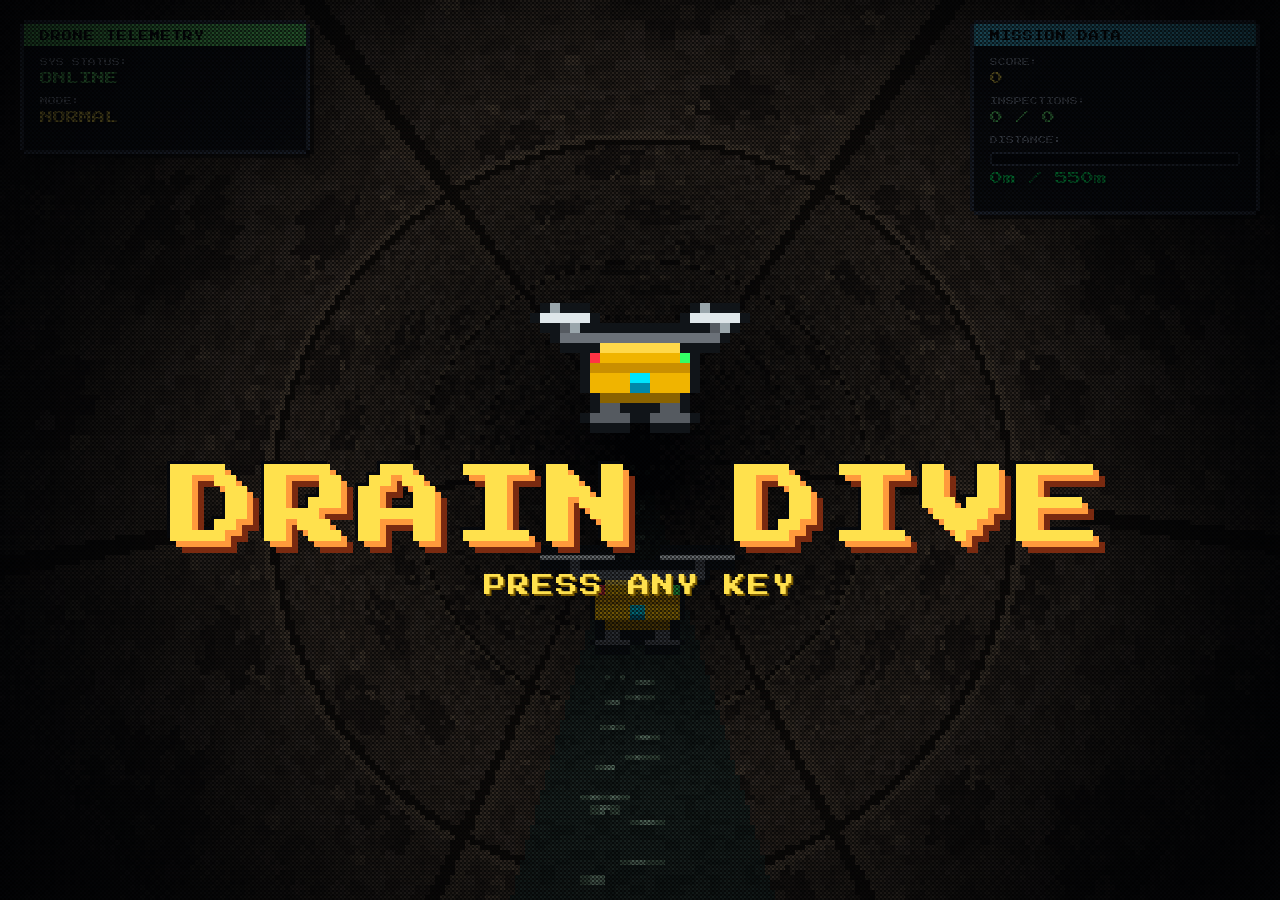
<file: DRAINDIVE/index.html>
<!doctype html>
<html lang="ja">
  <head>
    <meta charset="UTF-8" />
    <!-- スマホ：画面の幅に合わせて表示し、ピンチでの拡大はしない（操作と重なるので） -->
    <meta
      name="viewport"
      content="width=device-width, initial-scale=1, maximum-scale=1, user-scalable=no, viewport-fit=cover"
    />
    <!-- ホーム画面に追加して開いたときは、アドレスバーなしの全画面で動かす -->
    <meta name="mobile-web-app-capable" content="yes" />
    <meta name="apple-mobile-web-app-capable" content="yes" />
    <meta name="apple-mobile-web-app-status-bar-style" content="black-translucent" />
    <title>DRAIN DIVE</title>
    <link rel="preconnect" href="https://fonts.googleapis.com" />
    <link rel="preconnect" href="https://fonts.gstatic.com" crossorigin />
    <link
      href="https://fonts.googleapis.com/css2?family=DotGothic16&family=Orbitron:wght@400;700&family=Press+Start+2P&family=Share+Tech+Mono&display=swap"
      rel="stylesheet"
    />
    <link rel="stylesheet" href="style.css" />
    <!-- ドット絵版だけの見た目（style.css を上書きする） -->
    <link rel="stylesheet" href="pixel.css" />
  </head>
  <body class="pixel-ui">
    <div id="hud">
      <!-- 左側パネル: テレメトリ（ドローン状態） -->
      <div class="hud-panel left-panel">
        <div class="panel-header">DRONE TELEMETRY</div>
        <div class="hud-item">
          <span class="label">SYS STATUS:</span>
          <span id="sysStatus" class="value green-text animate-pulse"
            >ONLINE</span
          >
        </div>
        <!-- 体力はドローンを囲む円で表示するので、この行は隠す（数値の更新処理のため要素は残す） -->
        <div class="hud-item hp-item">
          <span class="label">INTEGRITY:</span>
          <div class="bar-container">
            <div id="hpBar" class="bar-fill red-bar" style="width: 100%"></div>
          </div>
          <span id="hp" class="value">100%</span>
        </div>
        <div class="hud-item">
          <span class="label">MODE:</span>
          <span id="modeLabel" class="value yellow-text">NORMAL</span>
        </div>
        <div class="hud-item" id="padStatusItem" style="display: none">
          <span class="label">INPUT DEVICE:</span>
          <span id="padStatus" class="value cyan-text">GAMEPAD</span>
        </div>
      </div>

      <!-- 右側パネル: ミッション状況 -->
      <div class="hud-panel right-panel">
        <div class="panel-header">MISSION DATA</div>
        <div class="hud-item">
          <span class="label">SCORE:</span>
          <span id="score" class="value yellow-text">0</span>
        </div>
        <div class="hud-item">
          <span class="label">INSPECTIONS:</span>
          <span id="inspected" class="value green-text">0 / 0</span>
        </div>
        <div class="hud-item">
          <span class="label">DISTANCE:</span>
          <div class="bar-container">
            <div id="distBar" class="bar-fill cyan-bar" style="width: 0%"></div>
          </div>
          <span id="distance" class="value">0m / 550m</span>
        </div>
      </div>

      <!-- 中央のレティクル（ドローンカメラ照準線） -->
      <div class="reticle">
        <div class="reticle-circle"></div>
        <div class="reticle-hair-h"></div>
        <div class="reticle-hair-v"></div>
        <div class="reticle-corner tl"></div>
        <div class="reticle-corner tr"></div>
        <div class="reticle-corner bl"></div>
        <div class="reticle-corner br"></div>
      </div>

      <!-- コンボ表示 -->
      <div id="comboDisplay">COMBO ×2</div>

      <!-- プレイ中のポーズボタン（プレイ中だけ表示） -->
      <button id="pauseBtn" class="pause-btn" style="display: none">
        ❚❚ PAUSE<span class="pause-btn-jp">いちじていし</span>
      </button>

      <!-- スキャンラインノイズ -->
      <div class="scanlines"></div>
      <div class="vignette"></div>
    </div>

    <!-- 図鑑カード（発見した異常の解説・土木豆知識） -->
    <div id="infoCard" style="display: none">
      <div class="info-title" id="infoTitle"></div>
      <div class="info-desc" id="infoDesc"></div>
    </div>

    <!-- タイトル画面（なにかキーを押すと準備画面へ進む） -->
    <div id="titleScreen">
      <div class="title-content">
        <!-- ゲーム内と同じドローンのドット絵（main.js で描き込む） -->
        <img id="titleDrone" class="title-drone" alt="" />
        <h1>DRAIN DIVE</h1>
        <p class="blink-text" id="titlePrompt">PRESS ANY KEY</p>
      </div>
    </div>

    <!-- 準備画面（左：ゲーム説明・操作方法 / 右：難易度の選択） -->
    <div id="startScreen" style="display: none; opacity: 0">
      <div class="setup-layout">
        <!-- 画面の見出し（左右のパネルの上） -->
        <div class="setup-header">
          <div class="setup-heading">MISSION BRIEFING</div>
        </div>
        <!-- 左：遊び方のボタン / 真ん中：難易度のパネル / 右：点検図鑑のボタン -->
        <div class="setup-panels">
          <!-- 遊び方・操作方法を開くボタン（H キー / ゲームパッド X でも開く） -->
          <button id="howtoOpenBtn" class="codex-open-btn setup-side-btn">
            <!-- ゲーム内のドローンのドット絵（ui.js で描き込む） -->
            <img id="howtoOpenIcon" class="codex-open-icon howto-open-icon" alt="" />
            <span class="codex-open-text">
              HOW TO<br />PLAY<span class="codex-open-jp" id="howtoOpenJp">遊び方 [H]</span
              ><span class="codex-open-progress">操作方法も見られるよ</span>
            </span>
          </button>
          <div class="start-content setup-center">
            <!-- 難易度の選択（←→ / ↑↓ / 十字キーで選ぶ。クリックするとそのまま発進） -->
            <div class="diff-select">
              <p class="diff-title">
                SELECT MODE<span class="diff-hint">← → でえらぶ</span>
              </p>
              <div class="diff-buttons">
                <button id="diff-easy" class="diff-btn">
                  EASY
                </button>
                <button id="diff-normal" class="diff-btn selected">
                  NORMAL
                </button>
                <button id="diff-hard" class="diff-btn">
                  HARD
                </button>
              </div>
              <p class="diff-note" id="diffNote"></p>
            </div>
            <p class="blink-text" id="startPrompt">PRESS [SPACE]<br />TO LAUNCH</p>
          </div>
          <!-- 点検図鑑を開くボタン（C キー / ゲームパッド Y でも開く） -->
          <button id="codexOpenBtn" class="codex-open-btn setup-side-btn">
            <!-- ゲーム内のひび割れのドット絵（ui.js の updateCodexOpenBtn で描き込む） -->
            <img id="codexOpenIcon" class="codex-open-icon" alt="" />
            <span class="codex-open-text">
              CODEX<span class="codex-open-jp" id="codexOpenJp">点検図鑑 [C]</span
              ><span class="codex-open-progress" id="codexOpenProgress"></span>
            </span>
          </button>
        </div>
        <!-- タイトルへもどる（ESC / パッドの B でも。タッチ操作でも押せるようにボタンにしてある） -->
        <button class="help-text setup-back" id="setupBack">[ESC] タイトルへもどる</button>
      </div>
    </div>

    <!-- 遊び方・操作方法（準備画面から開く。画面全体に出す） -->
    <div id="howtoScreen" style="display: none">
      <div class="howto-screen-content">
        <h2>HOW TO PLAY</h2>
        <p class="subtitle">遊び方・操作方法</p>
        <div class="howto-screen-body">
          <div class="howto-col">
            <p class="setup-section">HOW TO PLAY<span class="setup-section-jp">遊び方</span></p>
            <!-- 見出しの下の中身は、列の残りの高さの中で上下の真ん中に置く（左右の列で高さがちがうため） -->
            <div class="howto-col-body">
              <div class="jp-intro">
                <p>きみは「下水道点検ドローン」のパイロット！</p>
                <p>点検ポイント <strong>！</strong> に近づくとスローモーション。</p>
                <p>
                  輪がピントの枠に重なった瞬間に <strong>ボタンで撮影</strong> しよう！
                </p>
                <p>曲がりくねる管と、大雨の増水に気をつけて</p>
                <p>550m 先のゴールを目指せ！</p>
              </div>
            </div>
          </div>
          <div class="howto-col">
            <p class="setup-section">CONTROLS<span class="setup-section-jp">操作方法</span></p>
            <div class="howto-col-body">
              <div class="instructions">
                <p>
                  <span class="key-label">MOVE</span><span class="key">WASD</span
                  ><span class="key">←↑↓→</span>
                  <span class="key-label">INSPECT</span><span class="key">SPACE</span
                  ><span class="key">CLICK</span>
                </p>
                <p>
                  <span class="key-label">PAUSE</span><span class="key">ESC</span>
                  <span class="key-label">SOUND</span><span class="key">M</span>
                </p>
              </div>
              <!-- タッチ操作のとき（スマホ・タブレット）はキーボードの説明の代わりにこちらを出す -->
              <div class="instructions touch-instructions">
                <p>
                  <span class="key-label">MOVE</span><span class="key">ドラッグ</span>
                  <span class="key-label">INSPECT</span><span class="key">タップ</span>
                </p>
                <p>画面のどこでも指をすべらせて操縦。輪が重なったらタップで撮影！</p>
              </div>
              <div class="pad-instructions" id="padInstructions">
                <p class="pad-title">GAMEPAD DETECTED</p>
                <p>
                  <span class="key-label">MOVE</span><span class="key">左スティック</span
                  ><span class="key">十字キー</span>
                  <span class="key-label">INSPECT</span><span class="key">A</span
                  ><span class="key">R2</span>
                </p>
                <p>
                  <span class="key-label">PAUSE</span><span class="key">START</span>
                  輪が重なった瞬間に A で撮影！
                </p>
              </div>
            </div>
          </div>
        </div>
        <div class="menu-options">
          <button id="howtoCloseBtn" class="menu-btn">
            BACK<span class="menu-btn-jp">準備画面へもどる</span>
          </button>
        </div>
        <p class="help-text" id="howtoHelp">[ESC] / [H] でもどる</p>
      </div>
    </div>

    <!-- 点検図鑑（タイトル画面から開く） -->
    <div id="codexScreen" style="display: none">
      <div class="codex-screen-content">
        <h2>INSPECTION CODEX</h2>
        <p class="subtitle">点検図鑑</p>
        <div class="codex-screen-body">
          <div class="codex-screen-grid" id="codexScreenGrid"></div>
          <div class="codex-detail" id="codexDetail">
            <img id="codexDetailImg" class="codex-detail-img" alt="" />
            <div class="codex-detail-name" id="codexDetailName"></div>
            <div class="codex-detail-kind" id="codexDetailKind"></div>
            <div class="codex-detail-desc" id="codexDetailDesc"></div>
            <div class="codex-detail-count" id="codexDetailCount"></div>
          </div>
        </div>
        <p class="codex-screen-progress" id="codexScreenProgress"></p>
        <div class="menu-options">
          <button id="codexCloseBtn" class="menu-btn">
            BACK<span class="menu-btn-jp">タイトルへもどる</span>
          </button>
        </div>
        <p class="help-text">
          [←][→][↑][↓] / 十字キーでえらぶ　[ESC] / [B] でもどる
        </p>
      </div>
    </div>

    <!-- 一時停止画面 -->
    <div id="pauseScreen" style="display: none">
      <div class="pause-content">
        <h2>SYSTEM PAUSED</h2>
        <p class="subtitle">DRONE IN HOLD MODE</p>
        <p class="pause-jp">ドローンは空中で止まっているよ</p>
        <div class="menu-options">
          <button id="resumeBtn" class="menu-btn">
            RESUME<span class="menu-btn-jp">つづける</span>
          </button>
          <button id="restartBtn" class="menu-btn red-btn">
            QUIT MISSION<span class="menu-btn-jp">やめてタイトルへもどる</span>
          </button>
        </div>
        <p class="help-text">
          [↑][↓] / 十字キーでえらんで [ENTER] / [A] で決定
        </p>
        <p class="help-text help-text-sub">
          [ESC] / [START] / [B] ですぐにつづける
        </p>
      </div>
    </div>

    <!-- システムログ表示エリア -->
    <div id="logArea"></div>

    <!-- ゲームクリア画面（見出しの下に、左：成績 / 右上：守った暮らし / 右下：点検図鑑 の3つのパネル） -->
    <div id="clearScreen" style="display: none">
      <div class="clear-layout">
        <h2>MISSION ACCOMPLISHED</h2>
        <p class="subtitle" id="clearSubtitle">点検完了レポート（550m）</p>

        <!-- 1ページ目：左にランク（認定・コメント）、右に成績。タップで2ページ目へ（input.js の advanceResult） -->
        <div class="clear-page" id="clearPage1">
          <div class="clear-content clear-summary">
            <div class="clear-rank">
              <div id="rankBadge" class="rank-badge rank-S">S</div>
              <p id="rankTitle" class="rank-title">認定: マスター点検技師</p>
              <p id="rankComment" class="rank-comment"></p>
            </div>
            <div class="result-stats">
              <div class="stat-item">
                <span class="stat-label">点検成功:</span>
                <span id="finalFound" class="stat-value green-text"
                  >0 / 0 件</span
                >
              </div>
              <div class="stat-item">
                <span class="stat-label">点検ミス:</span>
                <span id="finalMissed" class="stat-value red-text">0 件</span>
              </div>
              <div class="stat-item">
                <span class="stat-label">成功率:</span>
                <span id="finalRate" class="stat-value yellow-text">0%</span>
              </div>
              <div class="stat-item">
                <span class="stat-label">最大コンボ:</span>
                <span id="finalCombo" class="stat-value yellow-text">×1</span>
              </div>
              <div class="stat-item">
                <span class="stat-label">FINAL SCORE:</span>
                <span id="finalScore" class="stat-value yellow-text">0</span>
              </div>
              <div class="stat-item">
                <span class="stat-label">機体の残り体力:</span>
                <span id="finalHp" class="stat-value green-text">100%</span>
              </div>
            </div>
          </div>
          <!-- 画面のどこをクリック（タップ）しても2ページ目へ（文言は操作方法に合わせて切り替える） -->
          <p class="blink-text clear-continue" id="clearNext">CLICK TO NEXT</p>
        </div>

        <!-- 2ページ目：土木PR（左：守った暮らし・豆知識 / 右：点検図鑑） -->
        <div class="clear-page" id="clearPage2" style="display: none">
          <div class="clear-panels">
            <div class="clear-right">
              <div class="impact-box">
                <div class="impact-label">きみの点検が守った暮らし</div>
                <div class="impact-value">
                  <span id="impactHouseholds">0</span
                  ><span class="impact-unit">世帯</span>
                </div>
                <div class="impact-note" id="impactNote"></div>
                <div class="impact-disclaimer">
                  ※世帯数はこのゲームの中の目安です
                </div>
              </div>
              <div class="result-trivia" id="resultTrivia"></div>
            </div>

            <div class="clear-right">
              <div class="codex-box">
                <div class="codex-header">
                  <span>点検図鑑</span>
                  <span class="codex-progress" id="codexProgress"
                    >0 / 6 種類</span
                  >
                </div>
                <div class="codex-grid" id="codexGrid"></div>
                <div class="codex-hint" id="codexHint"></div>
              </div>
            </div>
          </div>
          <!-- 画面のどこをクリック（タップ）しても準備画面へもどる（input.js。文言は操作方法に合わせて切り替える） -->
          <p class="blink-text clear-continue" id="clearContinue">CLICK TO CONTINUE</p>
        </div>
      </div>
    </div>
    <!-- ゲームオーバー画面 -->
    <div id="gameOverScreen" style="display: none">
      <div class="gameover-content">
        <h2>SYSTEM DAMAGE CRITICAL</h2>
        <p class="subtitle red-text">DRONE DESTROYED</p>
        <div class="result-stats red-border">
          <div class="stat-item">
            <span class="stat-label red-text">LAST RECORDED DISTANCE:</span>
            <span id="failDistance" class="stat-value red-text">0m</span>
          </div>
          <div class="stat-item">
            <span class="stat-label red-text">ACCUMULATED SCORE:</span>
            <span id="failScore" class="stat-value yellow-text">0</span>
          </div>
        </div>
        <p class="gameover-salvage" id="failSalvage"></p>
        <p class="gameover-tip">
          本物の点検も安全第一！障害物に気をつけて、もう一度チャレンジ！
        </p>
        <!-- 画面のどこをクリック（タップ）しても準備画面へもどる（input.js。文言は操作方法に合わせて切り替える） -->
        <p class="blink-text clear-continue" id="gameOverContinue">CLICK TO CONTINUE</p>
      </div>
    </div>

    <canvas id="gameCanvas"></canvas>

    <!-- スマホを縦に持っているときの案内（横向き専用。pixel.css でタッチ操作・縦向きのときだけ出す） -->
    <div id="rotateNotice">
      <div class="rotate-content">
        <div class="rotate-phone"></div>
        <p class="rotate-jp">スマホを横向きにしてね</p>
        <p class="rotate-en">ROTATE YOUR DEVICE</p>
      </div>
    </div>

    <!--
      ゲーム本体。普通の <script> なので、変数や関数はファイルをまたいで共有される。
      読み込んだ時点で動く処理があるため、この順番を変えないこと（前のファイルの中身を後のファイルが使う）
    -->
    <script src="js/screen.js"></script>
    <script src="js/audio.js"></script>
    <script src="js/data.js"></script>
    <script src="js/pixelart.js"></script>
    <script src="js/objects.js"></script>
    <script src="js/course.js"></script>
    <script src="js/fx.js"></script>
    <script src="js/render-tunnel.js"></script>
    <script src="js/render-world.js"></script>
    <script src="js/render-overlay.js"></script>
    <script src="js/render-city.js"></script>
    <script src="js/state.js"></script>
    <script src="js/input.js"></script>
    <script src="js/ui.js"></script>
    <script src="js/qte.js"></script>
    <script src="js/boss.js"></script>
    <script src="js/game.js"></script>
    <script src="js/main.js"></script>
  </body>
</html>
</file>
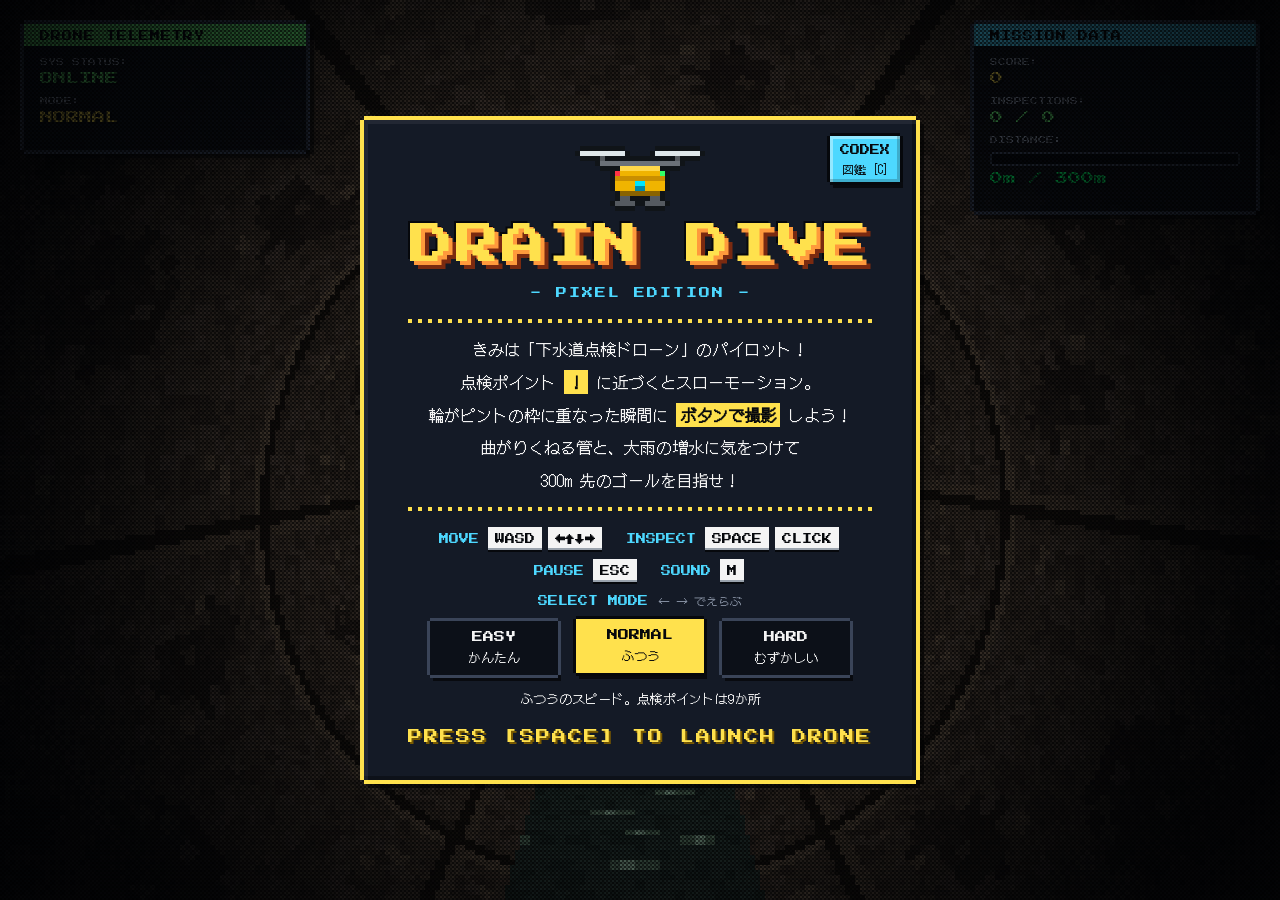
<file: DroneInspection/index.html>
<!doctype html>
<html lang="ja">
  <head>
    <meta charset="UTF-8" />
    <title>Drone Inspection Game (Pixel)</title>
    <link rel="preconnect" href="https://fonts.googleapis.com" />
    <link rel="preconnect" href="https://fonts.gstatic.com" crossorigin />
    <link
      href="https://fonts.googleapis.com/css2?family=DotGothic16&family=Orbitron:wght@400;700&family=Press+Start+2P&family=Share+Tech+Mono&display=swap"
      rel="stylesheet"
    />
    <link rel="stylesheet" href="style.css" />
    <!-- ドット絵版だけの見た目（style.css を上書きする） -->
    <link rel="stylesheet" href="pixel.css" />
  </head>
  <body class="pixel-ui">
    <div id="hud">
      <!-- 左側パネル: テレメトリ（ドローン状態） -->
      <div class="hud-panel left-panel">
        <div class="panel-header">DRONE TELEMETRY</div>
        <div class="hud-item">
          <span class="label">SYS STATUS:</span>
          <span id="sysStatus" class="value green-text animate-pulse"
            >ONLINE</span
          >
        </div>
        <!-- 体力はドローンを囲む円で表示するので、この行は隠す（数値の更新処理のため要素は残す） -->
        <div class="hud-item hp-item">
          <span class="label">INTEGRITY:</span>
          <div class="bar-container">
            <div id="hpBar" class="bar-fill red-bar" style="width: 100%"></div>
          </div>
          <span id="hp" class="value">100%</span>
        </div>
        <div class="hud-item">
          <span class="label">MODE:</span>
          <span id="modeLabel" class="value yellow-text">NORMAL</span>
        </div>
        <div class="hud-item" id="padStatusItem" style="display: none">
          <span class="label">INPUT DEVICE:</span>
          <span id="padStatus" class="value cyan-text">GAMEPAD</span>
        </div>
      </div>

      <!-- 右側パネル: ミッション状況 -->
      <div class="hud-panel right-panel">
        <div class="panel-header">MISSION DATA</div>
        <div class="hud-item">
          <span class="label">SCORE:</span>
          <span id="score" class="value yellow-text">0</span>
        </div>
        <div class="hud-item">
          <span class="label">INSPECTIONS:</span>
          <span id="inspected" class="value green-text">0 / 0</span>
        </div>
        <div class="hud-item">
          <span class="label">DISTANCE:</span>
          <div class="bar-container">
            <div id="distBar" class="bar-fill cyan-bar" style="width: 0%"></div>
          </div>
          <span id="distance" class="value">0m / 300m</span>
        </div>
      </div>

      <!-- 中央のレティクル（ドローンカメラ照準線） -->
      <div class="reticle">
        <div class="reticle-circle"></div>
        <div class="reticle-hair-h"></div>
        <div class="reticle-hair-v"></div>
        <div class="reticle-corner tl"></div>
        <div class="reticle-corner tr"></div>
        <div class="reticle-corner bl"></div>
        <div class="reticle-corner br"></div>
      </div>

      <!-- コンボ表示 -->
      <div id="comboDisplay">COMBO ×2</div>

      <!-- プレイ中のポーズボタン（プレイ中だけ表示） -->
      <button id="pauseBtn" class="pause-btn" style="display: none">
        ❚❚ PAUSE<span class="pause-btn-jp">いちじていし</span>
      </button>

      <!-- スキャンラインノイズ -->
      <div class="scanlines"></div>
      <div class="vignette"></div>
    </div>

    <!-- 図鑑カード（発見した異常の解説・土木豆知識） -->
    <div id="infoCard" style="display: none">
      <div class="info-title" id="infoTitle"></div>
      <div class="info-desc" id="infoDesc"></div>
    </div>

    <!-- スタート待機画面 -->
    <div id="startScreen">
      <div class="start-content">
        <!-- 点検図鑑を開くボタン（C キー / ゲームパッド Y でも開く） -->
        <button id="codexOpenBtn" class="codex-open-btn">
          CODEX<span class="codex-open-jp">図鑑 [C]</span>
        </button>
        <!-- ゲーム内と同じドローンのドット絵（pixel.js で描き込む） -->
        <img id="titleDrone" class="title-drone" alt="" />
        <h1>DRAIN DIVE</h1>
        <p class="subtitle pixel-edition">- PIXEL EDITION -</p>
        <div class="jp-intro">
          <p>きみは「下水道点検ドローン」のパイロット！</p>
          <p>点検ポイント <strong>！</strong> に近づくとスローモーション。</p>
          <p>
            輪がピントの枠に重なった瞬間に <strong>ボタンで撮影</strong> しよう！
          </p>
          <p>曲がりくねる管と、大雨の増水に気をつけて</p>
          <p>300m 先のゴールを目指せ！</p>
        </div>
        <div class="instructions">
          <p>
            <span class="key-label">MOVE</span><span class="key">WASD</span
            ><span class="key">←↑↓→</span>
            <span class="key-label">INSPECT</span><span class="key">SPACE</span
            ><span class="key">CLICK</span>
          </p>
          <p>
            <span class="key-label">PAUSE</span><span class="key">ESC</span>
            <span class="key-label">SOUND</span><span class="key">M</span>
          </p>
        </div>
        <div class="pad-instructions" id="padInstructions">
          <p class="pad-title">GAMEPAD DETECTED</p>
          <p>
            <span class="key-label">MOVE</span><span class="key">左スティック</span
            ><span class="key">十字キー</span>
            <span class="key-label">INSPECT</span><span class="key">A</span
            ><span class="key">R2</span>
          </p>
          <p>
            <span class="key-label">PAUSE</span><span class="key">START</span>
            輪が重なった瞬間に A で撮影！
          </p>
        </div>
        <!-- 難易度の選択（←→ / 十字キーで選ぶ。クリックするとそのまま発進） -->
        <div class="diff-select">
          <p class="diff-title">
            SELECT MODE<span class="diff-hint">← → でえらぶ</span>
          </p>
          <div class="diff-buttons">
            <button id="diff-easy" class="diff-btn">
              EASY<span class="diff-jp">かんたん</span>
            </button>
            <button id="diff-normal" class="diff-btn selected">
              NORMAL<span class="diff-jp">ふつう</span>
            </button>
            <button id="diff-hard" class="diff-btn">
              HARD<span class="diff-jp">むずかしい</span>
            </button>
          </div>
          <p class="diff-note" id="diffNote"></p>
        </div>
        <div class="instructions">
          <p class="blink-text" id="startPrompt">
            PRESS [SPACE] TO LAUNCH DRONE
          </p>
        </div>
      </div>
    </div>

    <!-- 点検図鑑（タイトル画面から開く） -->
    <div id="codexScreen" style="display: none">
      <div class="codex-screen-content">
        <h2>INSPECTION CODEX</h2>
        <p class="subtitle">点検図鑑</p>
        <div class="codex-screen-body">
          <div class="codex-screen-grid" id="codexScreenGrid"></div>
          <div class="codex-detail" id="codexDetail">
            <img id="codexDetailImg" class="codex-detail-img" alt="" />
            <div class="codex-detail-name" id="codexDetailName"></div>
            <div class="codex-detail-kind" id="codexDetailKind"></div>
            <div class="codex-detail-desc" id="codexDetailDesc"></div>
            <div class="codex-detail-count" id="codexDetailCount"></div>
          </div>
        </div>
        <p class="codex-screen-progress" id="codexScreenProgress"></p>
        <div class="menu-options">
          <button id="codexCloseBtn" class="menu-btn">
            BACK<span class="menu-btn-jp">タイトルへもどる</span>
          </button>
        </div>
        <p class="help-text">
          [←][→][↑][↓] / 十字キーでえらぶ　[ESC] / [B] でもどる
        </p>
      </div>
    </div>

    <!-- 一時停止画面 -->
    <div id="pauseScreen" style="display: none">
      <div class="pause-content">
        <h2>SYSTEM PAUSED</h2>
        <p class="subtitle">DRONE IN HOLD MODE</p>
        <p class="pause-jp">ドローンは空中で止まっているよ</p>
        <div class="menu-options">
          <button id="resumeBtn" class="menu-btn">
            RESUME<span class="menu-btn-jp">つづける</span>
          </button>
          <button id="restartBtn" class="menu-btn red-btn">
            QUIT MISSION<span class="menu-btn-jp">やめてタイトルへもどる</span>
          </button>
        </div>
        <p class="help-text">
          [↑][↓] / 十字キーでえらんで [ENTER] / [A] で決定
        </p>
        <p class="help-text help-text-sub">
          [ESC] / [START] / [B] ですぐにつづける
        </p>
      </div>
    </div>

    <!-- システムログ表示エリア -->
    <div id="logArea"></div>

    <!-- ゲームクリア画面 -->
    <div id="clearScreen" style="display: none">
      <div class="clear-content">
        <h2>MISSION ACCOMPLISHED</h2>
        <p class="subtitle" id="clearSubtitle">点検完了レポート（300m）</p>

        <div class="clear-columns">
          <!-- 左カラム: 成績 -->
          <div class="clear-col">
            <div id="rankBadge" class="rank-badge rank-S">S</div>
            <p id="rankTitle" class="rank-title">認定: マスター点検技師</p>
            <div class="result-stats">
              <div class="stat-item">
                <span class="stat-label">点検成功:</span>
                <span id="finalFound" class="stat-value green-text"
                  >0 / 0 件</span
                >
              </div>
              <div class="stat-item">
                <span class="stat-label">点検ミス:</span>
                <span id="finalMissed" class="stat-value red-text">0 件</span>
              </div>
              <div class="stat-item">
                <span class="stat-label">成功率:</span>
                <span id="finalRate" class="stat-value yellow-text">0%</span>
              </div>
              <div class="stat-item">
                <span class="stat-label">最大コンボ:</span>
                <span id="finalCombo" class="stat-value yellow-text">×1</span>
              </div>
              <div class="stat-item">
                <span class="stat-label">FINAL SCORE:</span>
                <span id="finalScore" class="stat-value yellow-text">0</span>
              </div>
              <div class="stat-item">
                <span class="stat-label">機体の残り体力:</span>
                <span id="finalHp" class="stat-value green-text">100%</span>
              </div>
            </div>
            <p id="rankComment" class="rank-comment"></p>
            <div class="result-trivia" id="resultTrivia"></div>
          </div>

          <!-- 右カラム: 土木PR（守った暮らし＋点検図鑑） -->
          <div class="clear-col">
            <div class="impact-box">
              <div class="impact-label">きみの点検が守った暮らし</div>
              <div class="impact-value">
                <span id="impactHouseholds">0</span
                ><span class="impact-unit">世帯</span>
              </div>
              <div class="impact-note" id="impactNote"></div>
              <div class="impact-disclaimer">
                ※世帯数はこのゲームの中の目安です
              </div>
            </div>

            <div class="codex-box">
              <div class="codex-header">
                <span>点検図鑑</span>
                <span class="codex-progress" id="codexProgress"
                  >0 / 6 種類</span
                >
              </div>
              <div class="codex-grid" id="codexGrid"></div>
              <div class="codex-hint" id="codexHint"></div>
            </div>
          </div>
        </div>

        <div class="menu-options">
          <button id="clearBackBtn" class="menu-btn">RETURN TO TERMINAL</button>
        </div>
      </div>
    </div>
    <!-- ゲームオーバー画面 -->
    <div id="gameOverScreen" style="display: none">
      <div class="gameover-content">
        <h2>SYSTEM DAMAGE CRITICAL</h2>
        <p class="subtitle red-text">DRONE DESTROYED</p>
        <div class="result-stats red-border">
          <div class="stat-item">
            <span class="stat-label red-text">LAST RECORDED DISTANCE:</span>
            <span id="failDistance" class="stat-value red-text">0m</span>
          </div>
          <div class="stat-item">
            <span class="stat-label red-text">ACCUMULATED SCORE:</span>
            <span id="failScore" class="stat-value yellow-text">0</span>
          </div>
        </div>
        <p class="gameover-salvage" id="failSalvage"></p>
        <p class="gameover-tip">
          本物の点検も安全第一！障害物に気をつけて、もう一度チャレンジ！
        </p>
        <div class="menu-options">
          <button id="gameOverBackBtn" class="menu-btn red-btn">
            RETURN TO TERMINAL
          </button>
        </div>
      </div>
    </div>

    <canvas id="gameCanvas"></canvas>

    <!--
      ゲーム本体。普通の <script> なので、変数や関数はファイルをまたいで共有される。
      読み込んだ時点で動く処理があるため、この順番を変えないこと（前のファイルの中身を後のファイルが使う）
    -->
    <script src="js/screen.js"></script>
    <script src="js/audio.js"></script>
    <script src="js/data.js"></script>
    <script src="js/pixelart.js"></script>
    <script src="js/objects.js"></script>
    <script src="js/course.js"></script>
    <script src="js/fx.js"></script>
    <script src="js/render-tunnel.js"></script>
    <script src="js/render-world.js"></script>
    <script src="js/render-overlay.js"></script>
    <script src="js/render-city.js"></script>
    <script src="js/state.js"></script>
    <script src="js/input.js"></script>
    <script src="js/ui.js"></script>
    <script src="js/qte.js"></script>
    <script src="js/game.js"></script>
    <script src="js/main.js"></script>
  </body>
</html>
</file>
<file: DRAINDIVE/style.css>
body {
  margin: 0;
  overflow: hidden;
  background-color: #050505;
  font-family: "Share Tech Mono", monospace;
  color: #00ff66;
  user-select: none;
}

#gameCanvas {
  display: block;
  width: 100vw;
  height: 100vh;
  position: absolute;
  top: 0;
  left: 0;
  z-index: 1;
  cursor: crosshair;
}

/* HUD コンテナ */
#hud {
  position: absolute;
  top: 0;
  left: 0;
  width: 100%;
  height: 100%;
  z-index: 10;
  pointer-events: none;
  box-sizing: border-box;
}

/* パネル基本 */
.hud-panel {
  position: absolute;
  top: 20px;
  background: rgba(5, 12, 8, 0.7);
  border: 1px solid rgba(0, 255, 102, 0.4);
  box-shadow:
    0 0 15px rgba(0, 255, 102, 0.15),
    inset 0 0 10px rgba(0, 255, 102, 0.15);
  padding: 15px 20px;
  width: 280px;
  border-radius: 4px;
  backdrop-filter: blur(4px);
}

.left-panel {
  left: 20px;
}

.right-panel {
  right: 20px;
}

.panel-header {
  font-family: "Orbitron", sans-serif;
  font-weight: 700;
  font-size: 14px;
  letter-spacing: 2px;
  color: #00ff66;
  border-bottom: 1px solid rgba(0, 255, 102, 0.3);
  padding-bottom: 5px;
  margin-bottom: 15px;
  text-shadow: 0 0 5px rgba(0, 255, 102, 0.5);
}

.hud-item {
  margin-bottom: 12px;
  display: flex;
  flex-direction: column;
}

.hud-item:last-child {
  margin-bottom: 0;
}

.label {
  font-size: 12px;
  color: rgba(0, 255, 102, 0.7);
  margin-bottom: 4px;
  letter-spacing: 1px;
}

.value {
  font-size: 18px;
  font-weight: bold;
  font-family: "Orbitron", sans-serif;
  text-shadow: 0 0 5px currentColor;
}

.green-text {
  color: #00ff66;
}

.yellow-text {
  color: #ffcc00;
  text-shadow: 0 0 5px rgba(255, 204, 0, 0.5);
}

.red-text {
  color: #ff3366;
  text-shadow: 0 0 5px rgba(255, 51, 102, 0.5);
}

/* メーターバー */
.bar-container {
  width: 100%;
  height: 6px;
  background: rgba(0, 255, 102, 0.1);
  border: 1px solid rgba(0, 255, 102, 0.3);
  border-radius: 3px;
  overflow: hidden;
  margin-top: 4px;
  margin-bottom: 4px;
}

.bar-fill {
  height: 100%;
  width: 100%;
  transition: width 0.1s ease-out;
}

.red-bar {
  background: #ff3366;
  box-shadow: 0 0 8px rgba(255, 51, 102, 0.8);
}

.cyan-bar {
  background: #00e5ff;
  box-shadow: 0 0 8px rgba(0, 229, 255, 0.8);
}

/* パルスアニメーション */
.animate-pulse {
  animation: pulse 1.5s infinite alternate;
}

@keyframes pulse {
  0% {
    opacity: 0.6;
    text-shadow: 0 0 2px rgba(0, 255, 102, 0.3);
  }
  100% {
    opacity: 1;
    text-shadow: 0 0 8px rgba(0, 255, 102, 0.8);
  }
}

/* 中央の照準器（レティクル） */
.reticle {
  position: absolute;
  top: 50%;
  left: 50%;
  transform: translate(-50%, -50%);
  width: 120px;
  height: 120px;
  border-radius: 50%;
  border: 1px dashed rgba(0, 255, 102, 0.25);
  box-shadow: 0 0 10px rgba(0, 255, 102, 0.05);
}

.reticle-circle {
  position: absolute;
  top: 50%;
  left: 50%;
  transform: translate(-50%, -50%);
  width: 24px;
  height: 24px;
  border: 2px solid rgba(0, 255, 102, 0.6);
  border-radius: 50%;
  box-shadow: 0 0 8px rgba(0, 255, 102, 0.4);
}

.reticle-hair-h {
  position: absolute;
  top: 50%;
  left: -30px;
  right: -30px;
  height: 1px;
  background: rgba(0, 255, 102, 0.4);
}

.reticle-hair-v {
  position: absolute;
  left: 50%;
  top: -30px;
  bottom: -30px;
  width: 1px;
  background: rgba(0, 255, 102, 0.4);
}

/* 四隅のブラケット */
.reticle-corner {
  position: absolute;
  width: 12px;
  height: 12px;
  border: 2px solid rgba(0, 255, 102, 0.5);
}

.reticle-corner.tl {
  top: -15px;
  left: -15px;
  border-right: none;
  border-bottom: none;
}
.reticle-corner.tr {
  top: -15px;
  right: -15px;
  border-left: none;
  border-bottom: none;
}
.reticle-corner.bl {
  bottom: -15px;
  left: -15px;
  border-right: none;
  border-top: none;
}
.reticle-corner.br {
  bottom: -15px;
  right: -15px;
  border-left: none;
  border-top: none;
}

/* 走査線（スキャンライン）エフェクト */
.scanlines {
  position: absolute;
  top: 0;
  left: 0;
  width: 100%;
  height: 100%;
  background: linear-gradient(rgba(18, 16, 16, 0) 50%, rgba(0, 0, 0, 0.25) 50%);
  background-size: 100% 4px;
  z-index: 15;
}

/* ビネット（画面端を暗くする） */
.vignette {
  position: absolute;
  top: 0;
  left: 0;
  width: 100%;
  height: 100%;
  background: radial-gradient(
    circle,
    rgba(0, 0, 0, 0) 40%,
    rgba(0, 0, 0, 0.7) 100%
  );
  z-index: 12;
}

/* スタート待機画面 */
#startScreen {
  position: absolute;
  top: 0;
  left: 0;
  width: 100%;
  height: 100%;
  background: rgba(5, 10, 5, 0.85);
  z-index: 20;
  display: flex;
  justify-content: center;
  align-items: center;
  color: #00ff66;
  text-align: center;
  font-family: "Orbitron", sans-serif;
  backdrop-filter: blur(8px);
  transition: opacity 0.5s ease;
}

.start-content {
  border: 1px solid rgba(0, 255, 102, 0.4);
  background: rgba(5, 12, 8, 0.9);
  padding: 40px 60px;
  border-radius: 8px;
  box-shadow:
    0 0 30px rgba(0, 255, 102, 0.2),
    inset 0 0 20px rgba(0, 255, 102, 0.15);
}

#startScreen h1 {
  font-size: 36px;
  margin: 0 0 10px 0;
  letter-spacing: 4px;
  text-shadow: 0 0 10px rgba(0, 255, 102, 0.8);
}

.subtitle {
  font-size: 16px;
  color: #ffcc00;
  letter-spacing: 6px;
  margin: 0 0 30px 0;
  text-shadow: 0 0 5px rgba(255, 204, 0, 0.5);
}

.instructions {
  font-family: "Share Tech Mono", monospace;
  font-size: 16px;
  line-height: 1.6;
  color: rgba(0, 255, 102, 0.8);
}

.instructions p {
  margin: 8px 0;
}

.blink-text {
  margin-top: 30px !important;
  font-size: 20px;
  font-weight: bold;
  color: #00ff66;
  letter-spacing: 2px;
  animation: blink 1.2s infinite;
  text-shadow: 0 0 10px rgba(0, 255, 102, 0.8);
}

@keyframes blink {
  0%,
  100% {
    opacity: 0.2;
  }
  50% {
    opacity: 1;
  }
}

/* 一時停止画面 */
#pauseScreen {
  position: absolute;
  top: 0;
  left: 0;
  width: 100%;
  height: 100%;
  background: rgba(10, 8, 5, 0.85); /* 少し暖色寄りの暗さ */
  z-index: 20;
  display: flex;
  justify-content: center;
  align-items: center;
  color: #ffcc00; /* 一時停止はイエロー警告カラー */
  text-align: center;
  font-family: "Orbitron", sans-serif;
  backdrop-filter: blur(8px);
  transition: opacity 0.3s ease;
}

.pause-content {
  border: 1px solid rgba(255, 204, 0, 0.4);
  background: rgba(12, 10, 5, 0.9);
  padding: 40px 60px;
  border-radius: 8px;
  box-shadow:
    0 0 30px rgba(255, 204, 0, 0.2),
    inset 0 0 20px rgba(255, 204, 0, 0.15);
}

#pauseScreen h2 {
  font-size: 32px;
  margin: 0 0 10px 0;
  letter-spacing: 4px;
  text-shadow: 0 0 10px rgba(255, 204, 0, 0.8);
}

.menu-options {
  margin-top: 30px;
  display: flex;
  flex-direction: column;
  gap: 15px;
  align-items: center;
}

.menu-btn {
  font-family: "Orbitron", sans-serif;
  font-weight: 700;
  font-size: 16px;
  letter-spacing: 2px;
  color: #ffcc00;
  background: rgba(255, 204, 0, 0.05);
  border: 1px solid rgba(255, 204, 0, 0.4);
  padding: 12px 30px;
  width: 250px;
  border-radius: 4px;
  cursor: pointer;
  pointer-events: auto; /* ボタンをクリック可能にする */
  transition: all 0.2s ease;
  box-shadow: 0 0 5px rgba(255, 204, 0, 0.05);
}

.menu-btn:hover {
  background: #ffcc00;
  color: #0c0a05;
  box-shadow: 0 0 15px rgba(255, 204, 0, 0.6);
  border-color: #ffcc00;
}

.menu-btn:active {
  transform: scale(0.98);
}

.help-text {
  font-family: "Share Tech Mono", monospace;
  font-size: 14px;
  color: rgba(255, 204, 0, 0.6);
  margin-top: 30px;
  margin-bottom: 0;
}

.help-text-sub {
  margin-top: 8px;
}

.pause-jp {
  font-family: "Share Tech Mono", monospace;
  font-size: 15px;
  color: #fff3c0;
  margin: 6px 0 0 0;
}

/* メニューボタン内の日本語（小学生向けの説明） */
.menu-btn-jp {
  display: block;
  font-family: "Share Tech Mono", monospace;
  font-size: 13px;
  font-weight: 400;
  letter-spacing: 1px;
  margin-top: 4px;
}

/* キーボード・ゲームパッドで選んでいるボタン（マウスのホバーと同じ見た目） */
.menu-btn.selected {
  background: #ffcc00;
  color: #0c0a05;
  box-shadow: 0 0 15px rgba(255, 204, 0, 0.6);
  border-color: #ffcc00;
}

.menu-btn.red-btn.selected {
  background: #ff3366 !important;
  color: #0c0a05 !important;
  border-color: #ff3366 !important;
  box-shadow: 0 0 15px rgba(255, 51, 102, 0.6) !important;
}

/* プレイ中のポーズボタン（画面上部中央） */
.pause-btn {
  position: absolute;
  top: 20px;
  left: 50%;
  transform: translateX(-50%);
  pointer-events: auto; /* HUD は操作を通さないので、このボタンだけ押せるようにする */
  font-family: "Orbitron", sans-serif;
  font-weight: 700;
  font-size: 14px;
  letter-spacing: 2px;
  color: #ffcc00;
  background: rgba(12, 10, 5, 0.7);
  border: 1px solid rgba(255, 204, 0, 0.5);
  border-radius: 4px;
  padding: 8px 18px;
  cursor: pointer;
  box-shadow: 0 0 10px rgba(255, 204, 0, 0.15);
  transition: all 0.2s ease;
}

.pause-btn:hover {
  background: #ffcc00;
  color: #0c0a05;
  box-shadow: 0 0 15px rgba(255, 204, 0, 0.6);
}

.pause-btn-jp {
  display: block;
  font-family: "Share Tech Mono", monospace;
  font-size: 11px;
  font-weight: 400;
  letter-spacing: 1px;
  margin-top: 2px;
}

/* システムログ表示エリア */
#logArea {
  position: absolute;
  bottom: 25px;
  left: 25px;
  width: 320px;
  height: 150px;
  z-index: 10;
  pointer-events: none;
  font-family: "Share Tech Mono", monospace;
  font-size: 13px;
  color: #00ff66;
  overflow: hidden;
  display: flex;
  flex-direction: column;
  justify-content: flex-end;
  box-sizing: border-box;
}

.log-entry {
  background: rgba(5, 12, 8, 0.6);
  border-left: 3px solid #00ff66;
  padding: 6px 12px;
  margin-top: 5px;
  border-radius: 0 4px 4px 0;
  animation: logFadeIn 0.3s ease-out;
  text-shadow: 0 0 2px rgba(0, 255, 102, 0.5);
  box-shadow: 0 2px 5px rgba(0, 0, 0, 0.2);
}

.log-entry.warning {
  border-left-color: #ffcc00;
  color: #ffcc00;
  text-shadow: 0 0 2px rgba(255, 204, 0, 0.5);
}

.log-entry.danger {
  border-left-color: #ff3366;
  color: #ff3366;
  text-shadow: 0 0 2px rgba(255, 51, 102, 0.5);
  animation:
    logFadeIn 0.3s ease-out,
    logDangerBlink 0.5s infinite alternate;
}

@keyframes logFadeIn {
  from {
    opacity: 0;
    transform: translateX(-15px);
  }
  to {
    opacity: 1;
    transform: translateX(0);
  }
}

@keyframes logDangerBlink {
  0% {
    border-left-color: #ff3366;
  }
  100% {
    border-left-color: #ff99bb;
  }
}

/* ゲームクリア画面 */
#clearScreen {
  position: absolute;
  top: 0;
  left: 0;
  width: 100%;
  height: 100%;
  background: rgba(5, 12, 10, 0.85); /* 少しグリーン寄りの暗さ */
  z-index: 20;
  display: flex;
  justify-content: center;
  align-items: center;
  color: #00ff66;
  text-align: center;
  font-family: "Orbitron", sans-serif;
  backdrop-filter: blur(8px);
  transition: opacity 0.5s ease;
}

.clear-content {
  border: 1px solid rgba(0, 255, 102, 0.4);
  background: rgba(5, 12, 8, 0.9);
  padding: 50px 70px;
  border-radius: 8px;
  box-shadow:
    0 0 40px rgba(0, 255, 102, 0.25),
    inset 0 0 20px rgba(0, 255, 102, 0.2);
  display: flex;
  flex-direction: column;
  align-items: center;
}

#clearScreen h2 {
  font-size: 36px;
  margin: 0 0 10px 0;
  letter-spacing: 4px;
  color: #00ff66;
  text-shadow: 0 0 15px rgba(0, 255, 102, 0.8);
}

.result-stats {
  margin: 30px 0;
  font-family: "Share Tech Mono", monospace;
  display: flex;
  flex-direction: column;
  gap: 15px;
  background: rgba(0, 255, 102, 0.05);
  padding: 20px 30px;
  border-radius: 4px;
  border: 1px dashed rgba(0, 255, 102, 0.2);
}

.stat-item {
  display: flex;
  justify-content: space-between;
  width: 320px;
  font-size: 18px;
}

.stat-label {
  color: rgba(0, 255, 102, 0.7);
  text-align: left;
}

.stat-value {
  font-weight: bold;
  font-family: "Orbitron", sans-serif;
  text-align: right;
} /* ゲームオーバー画面 */
#gameOverScreen {
  position: absolute;
  top: 0;
  left: 0;
  width: 100%;
  height: 100%;
  background: rgba(15, 5, 5, 0.85); /* レッド寄りの暗さ */
  z-index: 20;
  display: flex;
  justify-content: center;
  align-items: center;
  color: #ff3366;
  text-align: center;
  font-family: "Orbitron", sans-serif;
  backdrop-filter: blur(8px);
  transition: opacity 0.5s ease;
}

.gameover-content {
  border: 1px solid rgba(255, 51, 102, 0.4);
  background: rgba(15, 5, 5, 0.9);
  padding: 50px 70px;
  border-radius: 8px;
  box-shadow:
    0 0 40px rgba(255, 51, 102, 0.25),
    inset 0 0 20px rgba(255, 51, 102, 0.2);
  display: flex;
  flex-direction: column;
  align-items: center;
}

#gameOverScreen h2 {
  font-size: 36px;
  margin: 0 0 10px 0;
  letter-spacing: 4px;
  color: #ff3366;
  text-shadow: 0 0 15px rgba(255, 51, 102, 0.8);
}

.red-text {
  color: #ff3366 !important;
}

.red-border {
  background: rgba(255, 51, 102, 0.05) !important;
  border: 1px dashed rgba(255, 51, 102, 0.3) !important;
}

.menu-btn.red-btn {
  border-color: rgba(255, 51, 102, 0.4) !important;
  color: #ff3366 !important;
}

.menu-btn.red-btn:hover {
  background: rgba(255, 51, 102, 0.15) !important;
  box-shadow: 0 0 15px rgba(255, 51, 102, 0.4) !important;
}

/* ============================================================
   追加UI: 日本語イントロ / 図鑑カード / コンボ / 点検レポート
   ============================================================ */

/* 日本語用フォントスタック */
.jp-intro,
.info-title,
.info-desc,
.rank-title,
.rank-comment,
.gameover-tip {
  font-family:
    "Share Tech Mono", "Hiragino Kaku Gothic ProN", "Meiryo", sans-serif;
}

/* スタート画面の日本語説明 */
.jp-intro {
  font-size: 15px;
  line-height: 1.9;
  color: rgba(220, 255, 235, 0.95);
  border-top: 1px dashed rgba(0, 255, 102, 0.3);
  border-bottom: 1px dashed rgba(0, 255, 102, 0.3);
  padding: 14px 0;
  margin: 0 0 20px 0;
}

.jp-intro p {
  margin: 4px 0;
}

.jp-intro strong {
  color: #ffcc00;
  text-shadow: 0 0 5px rgba(255, 204, 0, 0.5);
}

/* 図鑑カード（異常の解説・豆知識） */
#infoCard {
  position: absolute;
  bottom: 30px;
  left: 50%;
  transform: translateX(-50%);
  width: 480px;
  max-width: 80vw;
  background: rgba(5, 12, 8, 0.88);
  border: 1px solid rgba(255, 204, 0, 0.5);
  border-left: 4px solid #ffcc00;
  border-radius: 0 6px 6px 0;
  padding: 14px 20px;
  z-index: 16;
  pointer-events: none;
  box-sizing: border-box;
  box-shadow: 0 0 20px rgba(255, 204, 0, 0.15);
  opacity: 0;
  transition:
    opacity 0.3s ease,
    transform 0.3s ease;
}

#infoCard.show {
  opacity: 1;
}

/* 豆知識バリエーション（マンホール通過時：シアン系） */
#infoCard.trivia {
  border-color: rgba(0, 229, 255, 0.5);
  border-left-color: #00e5ff;
  box-shadow: 0 0 20px rgba(0, 229, 255, 0.15);
}

#infoCard.trivia .info-title {
  color: #00e5ff;
  text-shadow: 0 0 5px rgba(0, 229, 255, 0.5);
}

.info-title {
  font-size: 17px;
  font-weight: bold;
  color: #ffcc00;
  text-shadow: 0 0 5px rgba(255, 204, 0, 0.5);
  margin-bottom: 6px;
}

.info-desc {
  font-size: 14px;
  line-height: 1.7;
  color: rgba(230, 255, 240, 0.95);
}

/* コンボ表示 */
#comboDisplay {
  position: absolute;
  top: calc(50% + 110px);
  left: 50%;
  transform: translate(-50%, 0) scale(0.8);
  font-family: "Orbitron", sans-serif;
  font-weight: 700;
  font-size: 30px;
  letter-spacing: 3px;
  color: #ffcc00;
  text-shadow: 0 0 12px rgba(255, 204, 0, 0.8);
  opacity: 0;
  transition:
    opacity 0.2s ease,
    transform 0.2s ease;
  pointer-events: none;
  z-index: 11;
}

#comboDisplay.show {
  opacity: 1;
  transform: translate(-50%, 0) scale(1);
}

/* 点検レポートのランクバッジ */
.rank-badge {
  font-family: "Orbitron", sans-serif;
  font-size: 60px;
  font-weight: 700;
  width: 110px;
  height: 110px;
  line-height: 110px;
  text-align: center;
  border-radius: 50%;
  border: 3px solid currentColor;
  margin: 15px auto 10px auto;
  text-shadow: 0 0 20px currentColor;
  box-shadow:
    0 0 25px rgba(255, 255, 255, 0.1),
    inset 0 0 15px rgba(255, 255, 255, 0.05);
}

.rank-S {
  color: #ffd700;
}
.rank-A {
  color: #00ff66;
}
.rank-B {
  color: #00e5ff;
}
.rank-C {
  color: #aaaaaa;
}

.rank-title {
  font-size: 20px;
  font-weight: bold;
  color: #ffffff;
  margin: 0;
  text-shadow: 0 0 8px rgba(255, 255, 255, 0.4);
}

.rank-comment {
  font-size: 14px;
  line-height: 1.8;
  color: rgba(220, 255, 235, 0.9);
  max-width: 440px;
  margin: 0;
}

/* ゲームオーバー画面のひとこと */
.gameover-tip {
  font-size: 14px;
  line-height: 1.8;
  color: rgba(255, 200, 210, 0.9);
  max-width: 440px;
  margin: 0 0 10px 0;
}

/* レポートは項目が多いのでコンパクトに */
#clearScreen .clear-content {
  padding: 26px 44px;
  max-height: 94vh;
  overflow-y: auto;
}

#clearScreen .result-stats {
  margin: 16px 0;
  gap: 9px;
  padding: 14px 24px;
}

#clearScreen .stat-item {
  font-size: 15px;
  width: 300px;
}

/* ============================================================
   点検レポートの2カラムレイアウト
   左: 成績（ランク・スタッツ） / 右: 土木PR（守った暮らし・図鑑）
   ============================================================ */
.clear-columns {
  display: flex;
  gap: 36px;
  align-items: flex-start;
  justify-content: center;
  flex-wrap: wrap;
  margin-top: 6px;
}

.clear-col {
  display: flex;
  flex-direction: column;
  align-items: center;
}

#clearScreen .rank-badge {
  margin: 6px auto 8px auto;
}

/* ------------------------------------------------------------
   土木PR: 守った暮らし（世帯数）
   ------------------------------------------------------------ */
.impact-box {
  width: 360px;
  box-sizing: border-box;
  margin-top: 4px;
  padding: 16px 22px 14px 22px;
  border: 1px solid rgba(0, 229, 255, 0.45);
  border-radius: 6px;
  background: linear-gradient(
    180deg,
    rgba(0, 229, 255, 0.1),
    rgba(0, 229, 255, 0.02)
  );
  box-shadow:
    0 0 22px rgba(0, 229, 255, 0.15),
    inset 0 0 18px rgba(0, 229, 255, 0.06);
  text-align: center;
}

.impact-label {
  font-family:
    "Share Tech Mono", "Hiragino Kaku Gothic ProN", "Meiryo", sans-serif;
  font-size: 13px;
  letter-spacing: 1px;
  color: rgba(0, 229, 255, 0.85);
  margin-bottom: 4px;
}

.impact-value {
  font-family: "Orbitron", sans-serif;
  font-weight: 700;
  font-size: 46px;
  line-height: 1.1;
  color: #00e5ff;
  text-shadow: 0 0 18px rgba(0, 229, 255, 0.7);
}

.impact-unit {
  font-size: 20px;
  margin-left: 6px;
  color: rgba(0, 229, 255, 0.8);
  text-shadow: none;
}

.impact-note {
  font-family:
    "Share Tech Mono", "Hiragino Kaku Gothic ProN", "Meiryo", sans-serif;
  font-size: 13px;
  line-height: 1.7;
  color: rgba(225, 250, 255, 0.92);
  margin-top: 8px;
}

.impact-disclaimer {
  font-family:
    "Share Tech Mono", "Hiragino Kaku Gothic ProN", "Meiryo", sans-serif;
  font-size: 10px;
  color: rgba(160, 200, 210, 0.6);
  margin-top: 8px;
}

/* ------------------------------------------------------------
   土木PR: 点検図鑑コレクション
   ------------------------------------------------------------ */
.codex-box {
  width: 360px;
  box-sizing: border-box;
  margin-top: 16px;
  padding: 14px 18px 12px 18px;
  border: 1px solid rgba(0, 255, 102, 0.3);
  border-radius: 6px;
  background: rgba(0, 255, 102, 0.04);
}

.codex-header {
  display: flex;
  justify-content: space-between;
  align-items: baseline;
  font-family:
    "Share Tech Mono", "Hiragino Kaku Gothic ProN", "Meiryo", sans-serif;
  font-size: 14px;
  color: #00ff66;
  letter-spacing: 1px;
  border-bottom: 1px solid rgba(0, 255, 102, 0.25);
  padding-bottom: 6px;
  margin-bottom: 10px;
}

.codex-progress {
  font-size: 12px;
  color: #ffcc00;
}

.codex-grid {
  display: grid;
  grid-template-columns: repeat(3, 1fr);
  gap: 8px;
}

.codex-cell {
  position: relative;
  padding: 9px 4px 7px 4px;
  border: 1px solid rgba(120, 140, 130, 0.3);
  border-radius: 4px;
  background: rgba(0, 0, 0, 0.35);
  text-align: center;
  font-family:
    "Share Tech Mono", "Hiragino Kaku Gothic ProN", "Meiryo", sans-serif;
  transition: all 0.25s ease;
}

/* 未発見はグレーアウトしてコレクション欲を出す */
.codex-cell .codex-icon {
  font-size: 22px;
  line-height: 1.2;
  color: rgba(140, 150, 145, 0.5);
}

.codex-cell .codex-name {
  font-size: 12px;
  margin-top: 2px;
  color: rgba(150, 160, 155, 0.6);
}

.codex-cell .codex-count {
  font-size: 10px;
  margin-top: 2px;
  color: rgba(130, 140, 135, 0.5);
}

/* 発見済み */
.codex-cell.found {
  border-color: rgba(0, 255, 102, 0.5);
  background: rgba(0, 255, 102, 0.07);
  box-shadow: 0 0 10px rgba(0, 255, 102, 0.12);
}

.codex-cell.found .codex-icon {
  color: #00ff66;
  text-shadow: 0 0 10px rgba(0, 255, 102, 0.7);
}

.codex-cell.found .codex-name {
  color: #ffffff;
}

.codex-cell.found .codex-count {
  color: rgba(0, 255, 102, 0.75);
}

/* 今回のプレイで見つけたものは金色で強調 */
.codex-cell.fresh {
  border-color: rgba(255, 204, 0, 0.7);
  background: rgba(255, 204, 0, 0.09);
  box-shadow: 0 0 14px rgba(255, 204, 0, 0.25);
  animation: codexPop 0.45s ease-out;
}

.codex-cell.fresh .codex-icon {
  color: #ffd700;
  text-shadow: 0 0 12px rgba(255, 215, 0, 0.8);
}

.codex-new {
  position: absolute;
  top: -6px;
  right: -6px;
  background: #ffcc00;
  color: #0c0a05;
  font-family: "Orbitron", sans-serif;
  font-weight: 700;
  font-size: 10px;
  padding: 1px 5px;
  border-radius: 8px;
  box-shadow: 0 0 8px rgba(255, 204, 0, 0.7);
}

@keyframes codexPop {
  0% {
    transform: scale(0.7);
    opacity: 0;
  }
  60% {
    transform: scale(1.08);
    opacity: 1;
  }
  100% {
    transform: scale(1);
    opacity: 1;
  }
}

.codex-hint {
  font-family:
    "Share Tech Mono", "Hiragino Kaku Gothic ProN", "Meiryo", sans-serif;
  font-size: 11px;
  line-height: 1.6;
  color: rgba(200, 235, 215, 0.8);
  margin-top: 10px;
  text-align: center;
}

.codex-hint.complete {
  color: #ffd700;
  text-shadow: 0 0 8px rgba(255, 215, 0, 0.6);
}

/* ゲームオーバー画面でも点検成果を伝える */
.gameover-salvage {
  font-family:
    "Share Tech Mono", "Hiragino Kaku Gothic ProN", "Meiryo", sans-serif;
  font-size: 14px;
  line-height: 1.8;
  color: #00e5ff;
  text-shadow: 0 0 8px rgba(0, 229, 255, 0.4);
  max-width: 440px;
  margin: 0 0 6px 0;
}

/* ============================================================
   ゲームパッド対応まわり
   ============================================================ */
.cyan-text {
  color: #00e5ff;
  text-shadow: 0 0 5px rgba(0, 229, 255, 0.5);
}

/* パッド接続時のみJSで表示する */
.pad-instructions {
  display: none;
  font-family:
    "Share Tech Mono", "Hiragino Kaku Gothic ProN", "Meiryo", sans-serif;
  font-size: 14px;
  line-height: 1.6;
  color: rgba(0, 229, 255, 0.9);
  border: 1px solid rgba(0, 229, 255, 0.4);
  border-radius: 4px;
  background: rgba(0, 229, 255, 0.06);
  padding: 10px 16px;
  margin: 14px 0 0 0;
}

.pad-instructions p {
  margin: 5px 0;
}

.pad-title {
  font-family: "Orbitron", sans-serif;
  font-weight: 700;
  letter-spacing: 2px;
  color: #00e5ff;
  text-shadow: 0 0 8px rgba(0, 229, 255, 0.6);
}

/* レティクルのターゲットロック演出 */
.reticle {
  transition: transform 0.15s ease;
}

.reticle.locked {
  transform: translate(-50%, -50%) scale(1.08);
  border-color: rgba(255, 204, 0, 0.5);
}

.reticle.locked .reticle-circle {
  border-color: #ffcc00;
  box-shadow: 0 0 16px rgba(255, 204, 0, 0.9);
  animation: lockPulse 0.7s infinite alternate;
}

.reticle.locked .reticle-corner {
  border-color: #ffcc00;
  box-shadow: 0 0 10px rgba(255, 204, 0, 0.6);
}

.reticle.locked .reticle-hair-h,
.reticle.locked .reticle-hair-v {
  background: rgba(255, 204, 0, 0.7);
}

@keyframes lockPulse {
  0% {
    transform: translate(-50%, -50%) scale(1);
  }
  100% {
    transform: translate(-50%, -50%) scale(1.18);
  }
}

/* 画面が狭いときはレポートを1カラムに折り返す */
@media (max-width: 980px) {
  .clear-columns {
    gap: 18px;
  }
  #clearScreen .clear-content {
    padding: 20px 28px;
  }
}
</file>
<file: DRAINDIVE/pixel.css>
/* ============================================================
   pixel.css — ドット絵版（index.html）だけの見た目
   style.css（3D版と共通）のあとに読み込み、ドット絵版の見た目に上書きする
   ============================================================ */

/* iPhone（Safari・Chrome とも WebKit）は横向きにすると文字を勝手に大きくするので止める。
   大きくなると、大きさを決めてあるマス（点検図鑑など）から文字や画像がはみ出し、画面にも収まらなくなる */
html {
  -webkit-text-size-adjust: 100%;
  text-size-adjust: 100%;
}

/* ドット絵版：低解像度キャンバスをにじませずに拡大する */
#gameCanvas {
  image-rendering: pixelated;
  image-rendering: crisp-edges;
}
.pixel-edition {
  color: #ffcc33;
  letter-spacing: 0.3em;
}

/* ============================================================
   画面の大きさへの対応：HTML の UI は 1280×720 を基準に作り、
   screen.js が計算した倍率 --ui-scale（= min(幅/1280, 高さ/720)）で全体を拡大縮小する。
   - UI を直すときは 1280×720 の画面で見た目を確認すればよい
   - zoom を掛けた中では vw / vh も倍率ぶん大きくなるので使わない（px で書くか、--ui-scale で割る）
   - width: 100% や left: 50% は zoom の中でも画面に対する割合のまま
   ============================================================ */
.pixel-ui #hud,
.pixel-ui #infoCard,
.pixel-ui #logArea,
.pixel-ui #titleScreen,
.pixel-ui #startScreen,
.pixel-ui #codexScreen,
.pixel-ui #howtoScreen,
.pixel-ui #pauseScreen,
.pixel-ui #clearScreen,
.pixel-ui #gameOverScreen {
  zoom: var(--ui-scale, 1);
}
/* 通知カード：テンポを止めないよう、画面上部に小さく短く出す */
#infoCard {
  top: 72px;
  bottom: auto;
  width: auto;
  min-width: 260px;
  max-width: 768px; /* 基準の画面（1280px）の 60% */
  padding: 8px 16px;
  text-align: center;
}
#infoCard .info-title {
  margin-bottom: 0;
}
#infoCard .info-desc {
  margin-top: 4px;
  font-size: 13px;
}
/* コンボはキャンバス上にドット文字で描くので、HTML の表示は使わない */
#comboDisplay {
  display: none;
}
/* 結果画面の豆知識 */
.result-trivia {
  margin-top: 10px;
  padding: 8px 12px;
  font-size: 13px;
  line-height: 1.5;
  color: #fff3c0;
  border: 1px dashed rgba(255, 204, 0, 0.4);
  border-radius: 4px;
  text-align: left;
}

/* ============================================================
   ドット絵風 UI（タイトル・ポーズ・クリア・ゲームオーバー画面）
   - 文字：英字の見出しは Press Start 2P、日本語は DotGothic16
   - 枠：角が欠けた 4px のドット枠（box-shadow で描く）＋ずらした影
   - ぼかし・発光・角丸は使わない。アニメーションはカクカク（steps）
   ============================================================ */
.pixel-ui {
  --px-yellow: #ffe14d;
  --px-orange: #ff9a3c;
  --px-red: #ff4d6d;
  --px-cyan: #4dd8ff;
  --px-green: #6dff7a;
  --px-white: #f4f4f4;
  --px-panel: #141a26;
  --px-dark: #06080c;
  --px-shadow: rgba(0, 0, 0, 0.6);
  --px-head: "Press Start 2P", "DotGothic16", monospace;
  --px-jp: "DotGothic16", "Press Start 2P", monospace;
}

/* 画面全体を覆う背景：ぼかしの代わりに 2px の網目（ディザ）で暗くする */
.pixel-ui #titleScreen,
.pixel-ui #startScreen,
.pixel-ui #pauseScreen,
.pixel-ui #clearScreen,
.pixel-ui #gameOverScreen {
  backdrop-filter: none;
  background-color: rgba(4, 6, 10, 0.55);
  background-image: repeating-conic-gradient(
    rgba(0, 0, 0, 0.55) 0 25%,
    transparent 0 50%
  );
  background-size: 4px 4px;
  font-family: var(--px-jp);
  transition: opacity 0.4s steps(4);
}

/* ドット枠（--f が枠の色）。角が1マス欠けた昔のゲーム風の枠になる */
.pixel-ui .start-content,
.pixel-ui .pause-content,
.pixel-ui .clear-content,
.pixel-ui .gameover-content,
.pixel-ui .impact-box,
.pixel-ui .codex-box,
.pixel-ui .codex-cell,
.pixel-ui .result-stats,
.pixel-ui .pad-instructions,
.pixel-ui .result-trivia,
.pixel-ui .rank-badge {
  --f: var(--px-white);
  border: none;
  border-radius: 0;
  box-shadow:
    0 -4px 0 0 var(--f),
    0 4px 0 0 var(--f),
    -4px 0 0 0 var(--f),
    4px 0 0 0 var(--f),
    8px 4px 0 0 var(--px-shadow),
    4px 8px 0 0 var(--px-shadow),
    inset 4px 4px 0 0 rgba(255, 255, 255, 0.06),
    inset -4px -4px 0 0 rgba(0, 0, 0, 0.35);
}
.pixel-ui .start-content,
.pixel-ui .pause-content,
.pixel-ui .clear-content,
.pixel-ui .gameover-content {
  background: var(--px-panel);
}

/* 大きな見出し（立体的に押し出した影つき） */
.pixel-ui #titleScreen h1,
.pixel-ui #pauseScreen h2,
.pixel-ui #clearScreen h2,
.pixel-ui #gameOverScreen h2 {
  font-family: var(--px-head);
  font-weight: 400;
  letter-spacing: 2px;
  line-height: 1.3;
}
.pixel-ui #titleScreen h1 {
  font-size: 88px;
  letter-spacing: 6px;
  margin: 18px 0 10px 0;
  color: var(--px-yellow);
  text-shadow:
    6px 6px 0 var(--px-orange),
    12px 12px 0 #7a2a10,
    -3px -3px 0 var(--px-dark);
}
.pixel-ui #pauseScreen h2 {
  font-size: 24px;
  color: var(--px-yellow);
  text-shadow: 3px 3px 0 #7a5a00;
}
.pixel-ui #clearScreen h2 {
  font-size: 24px;
  color: var(--px-green);
  text-shadow: 3px 3px 0 #1d6b2a;
}
.pixel-ui #gameOverScreen h2 {
  font-size: 22px;
  color: var(--px-red);
  text-shadow: 3px 3px 0 #6b1020;
}
.pixel-ui .subtitle {
  font-family: var(--px-head);
  font-size: 11px;
  letter-spacing: 2px;
  text-shadow: none;
  color: var(--px-cyan);
  margin: 0 0 20px 0;
}
.pixel-ui #gameOverScreen .subtitle {
  color: var(--px-orange) !important;
}
.pixel-ui .pixel-edition {
  color: var(--px-cyan);
}

/* ---------------- タイトル画面（ロゴと PRESS ANY KEY だけ） ---------------- */
.pixel-ui #titleScreen {
  position: absolute;
  inset: 0;
  z-index: 21; /* 準備画面より上、図鑑より下 */
  display: flex;
  justify-content: center;
  align-items: center;
  text-align: center;
  cursor: pointer;
}
.pixel-ui .title-content .title-drone {
  width: 260px;
  height: 130px;
}
.pixel-ui .title-sub {
  font-family: var(--px-jp);
  font-size: 22px;
  letter-spacing: 8px;
  color: var(--px-cyan);
  margin: 0 0 48px 0;
}
.pixel-ui #titleScreen .blink-text {
  font-size: 22px;
  margin: 0 !important;
}
.pixel-ui .title-prompt-jp {
  font-family: var(--px-jp);
  font-size: 16px;
  color: var(--px-white);
  margin: 12px 0 0 0;
}

/* ---------------- 準備画面（左：説明と操作 / 右：難易度） ---------------- */
/* 左右のパネル（どちらも .start-content のドット枠）を横に並べ、下に「タイトルへもどる」を置く */
.pixel-ui .setup-layout {
  width: 1040px;
}
/* 3列：左に遊び方のボタン、真ん中に難易度のパネル、右に点検図鑑のボタン（左右のボタンは同じ幅で、パネルと同じ高さ） */
.pixel-ui .setup-panels {
  display: grid;
  grid-template-columns: 200px minmax(0, 1fr) 200px;
  gap: 28px;
  align-items: stretch;
}
.pixel-ui .start-content {
  --f: var(--px-yellow);
  padding: 22px 32px 20px 32px;
  box-sizing: border-box;
  text-align: left;
}
/* 画面の見出し：左右のパネルの上に、画面の真ん中に大きく出す */
.pixel-ui .setup-header {
  display: flex;
  justify-content: center;
  align-items: center;
  margin: 0 0 22px 0;
}
.pixel-ui .setup-heading {
  font-family: var(--px-head);
  font-size: 24px;
  color: var(--px-yellow);
  text-shadow: 3px 3px 0 #7a5a00;
}
.pixel-ui .setup-heading-jp,
.pixel-ui .setup-section-jp {
  font-family: var(--px-jp);
  font-size: 13px;
  color: #8a94a6;
  text-shadow: none;
  margin-left: 12px;
}
/* 左右のボタン：アイコンを上、文字を下に縦に並べる（あとにある .codex-open-btn の指定より強くする） */
.pixel-ui .codex-open-btn.setup-side-btn {
  flex-direction: column;
  gap: 14px;
  padding: 18px 12px;
  text-align: center;
}
.pixel-ui .setup-side-btn .codex-open-icon {
  width: 72px;
  height: 72px;
}
/* ドローンは横長（2:1）なので、枠をつけずに横長で出す */
.pixel-ui .setup-side-btn .howto-open-icon {
  width: 112px;
  height: 56px;
  box-shadow: none;
}
.pixel-ui .setup-center {
  display: flex;
  flex-direction: column;
  justify-content: space-between;
  align-items: center;
  text-align: center;
}
.pixel-ui .setup-section {
  font-family: var(--px-head);
  font-size: 11px;
  color: var(--px-cyan);
  margin: 0 0 8px 0;
}
.pixel-ui .setup-center .blink-text {
  font-size: 13px;
  line-height: 1.8;
  margin: 18px 0 0 0 !important;
}
/* タイトルへもどる（文字だけのボタン。右によせる） */
.pixel-ui .setup-back {
  display: block;
  margin: 10px 0 0 auto;
  padding: 6px 0;
  background: none;
  border: none;
  cursor: pointer;
}
.pixel-ui .setup-back:hover {
  color: var(--px-yellow);
}
.pixel-ui .title-drone {
  width: 130px;
  height: 65px;
  image-rendering: pixelated;
  display: block;
  margin: 0 auto;
  animation: pxBob 0.8s steps(2) infinite alternate;
}
@keyframes pxBob {
  from {
    transform: translateY(0);
  }
  to {
    transform: translateY(-6px);
  }
}
.pixel-ui .jp-intro {
  font-family: var(--px-jp);
  font-size: 16px;
  line-height: 1.8;
  color: var(--px-white);
  border: none;
  padding: 12px 0;
  margin: 0 0 16px 0;
  /* 上下の点線（ドットを並べた線） */
  background:
    repeating-linear-gradient(90deg, var(--px-yellow) 0 4px, transparent 4px 10px) top / 100% 4px no-repeat,
    repeating-linear-gradient(90deg, var(--px-yellow) 0 4px, transparent 4px 10px) bottom / 100% 4px no-repeat;
}
.pixel-ui .jp-intro strong {
  color: var(--px-dark);
  background: var(--px-yellow);
  padding: 0 4px;
  text-shadow: none;
}
.pixel-ui .instructions {
  font-family: var(--px-jp);
  font-size: 14px;
  color: var(--px-white);
}
.pixel-ui .instructions p {
  margin: 10px 0;
}
/* キーキャップ */
.pixel-ui .key-label {
  font-family: var(--px-head);
  font-size: 10px;
  color: var(--px-cyan);
  margin: 0 6px 0 14px;
}
.pixel-ui .key-label:first-child {
  margin-left: 0;
}
.pixel-ui .key {
  display: inline-block;
  font-family: var(--px-head);
  font-size: 10px;
  line-height: 1;
  color: var(--px-dark);
  background: var(--px-white);
  padding: 5px 7px 4px 7px;
  margin: 0 3px;
  box-shadow:
    0 -2px 0 0 var(--px-white),
    0 2px 0 0 #9aa3ad,
    0 4px 0 0 var(--px-dark);
}
.pixel-ui .pad-instructions {
  --f: var(--px-cyan);
  font-family: var(--px-jp);
  color: var(--px-white);
  background: rgba(77, 216, 255, 0.08);
  margin: 18px 0 4px 0;
}
.pixel-ui .pad-title {
  font-family: var(--px-head);
  font-size: 11px;
  color: var(--px-cyan);
  text-shadow: none;
}
.pixel-ui .blink-text {
  font-family: var(--px-head);
  font-size: 14px;
  font-weight: 400;
  color: var(--px-yellow);
  text-shadow: 2px 2px 0 #7a5a00;
  animation: pxBlink 1s steps(1) infinite;
  margin-top: 18px !important;
}
@keyframes pxBlink {
  0%,
  100% {
    opacity: 1;
  }
  50% {
    opacity: 0;
  }
}

/* ---------------- ボタン（ポーズ・結果画面共通） ---------------- */
.pixel-ui .menu-btn {
  --f: var(--px-dark);
  position: relative;
  font-family: var(--px-head);
  font-weight: 400;
  font-size: 12px;
  letter-spacing: 1px;
  line-height: 1.4;
  color: var(--px-dark);
  background: var(--px-yellow);
  border: none;
  border-radius: 0;
  padding: 12px 16px 10px 16px;
  width: 320px;
  transition: none;
  box-shadow:
    0 -4px 0 0 var(--f),
    0 4px 0 0 var(--f),
    -4px 0 0 0 var(--f),
    4px 0 0 0 var(--f),
    4px 8px 0 0 var(--px-shadow),
    inset -4px -4px 0 0 rgba(0, 0, 0, 0.25),
    inset 4px 4px 0 0 rgba(255, 255, 255, 0.45);
}
.pixel-ui .menu-btn:hover,
.pixel-ui .menu-btn.selected {
  background: #fff6b0;
  color: var(--px-dark);
  transform: translateY(-2px);
}
.pixel-ui .menu-btn:active {
  transform: translateY(2px);
}
/* 選んでいるボタンの左に点滅する矢印 */
.pixel-ui .menu-btn.selected::before {
  content: "▶";
  position: absolute;
  left: -32px;
  top: 50%;
  transform: translateY(-50%);
  font-size: 16px;
  color: var(--px-yellow);
  animation: pxBlink 0.6s steps(1) infinite;
}
.pixel-ui .menu-btn.red-btn {
  background: var(--px-red) !important;
  color: var(--px-dark) !important;
  box-shadow:
    0 -4px 0 0 var(--f),
    0 4px 0 0 var(--f),
    -4px 0 0 0 var(--f),
    4px 0 0 0 var(--f),
    4px 8px 0 0 var(--px-shadow),
    inset -4px -4px 0 0 rgba(0, 0, 0, 0.25),
    inset 4px 4px 0 0 rgba(255, 255, 255, 0.35) !important;
}
.pixel-ui .menu-btn.red-btn:hover,
.pixel-ui .menu-btn.red-btn.selected {
  background: #ff8da2 !important;
}
.pixel-ui .menu-btn.red-btn.selected::before {
  color: var(--px-red);
}
.pixel-ui .menu-btn-jp {
  font-family: var(--px-jp);
  font-size: 14px;
  letter-spacing: 0;
  margin-top: 6px;
}
.pixel-ui .menu-options {
  gap: 22px;
}
.pixel-ui .help-text {
  font-family: var(--px-jp);
  font-size: 13px;
  color: #c9b870;
}
.pixel-ui .pause-jp {
  font-family: var(--px-jp);
  color: var(--px-white);
}
.pixel-ui .pause-content {
  --f: var(--px-yellow);
}

/* ---------------- クリア画面・ゲームオーバー画面 ---------------- */
.pixel-ui .clear-content {
  --f: var(--px-green);
}
.pixel-ui .gameover-content {
  --f: var(--px-red);
}
.pixel-ui .result-stats {
  --f: #3a4458;
  background: var(--px-dark) !important;
  font-family: var(--px-jp);
}
.pixel-ui .red-border {
  --f: #6b2030;
  border: none !important;
}
.pixel-ui .stat-item {
  font-size: 15px;
  padding-bottom: 6px;
  background: repeating-linear-gradient(90deg, #3a4458 0 2px, transparent 2px 6px) bottom / 100% 2px no-repeat;
}
.pixel-ui .stat-item:last-child {
  background: none;
  padding-bottom: 0;
}
.pixel-ui .stat-label {
  color: #b8c2d0;
}
.pixel-ui .stat-value {
  font-family: var(--px-jp);
  font-weight: 400;
  font-size: 17px;
  text-shadow: none;
}
.pixel-ui .green-text {
  color: var(--px-green);
  text-shadow: none;
}
.pixel-ui .yellow-text {
  color: var(--px-yellow);
  text-shadow: none;
}
.pixel-ui .red-text {
  color: var(--px-red) !important;
  text-shadow: none;
}

/* ランクのバッジ：四角いドット枠＋ハンコを押すように出てくる */
.pixel-ui .rank-badge {
  --f: currentColor;
  font-family: var(--px-head);
  font-weight: 400;
  font-size: 52px;
  width: 104px;
  height: 104px;
  line-height: 112px;
  background: var(--px-dark);
  text-shadow: 4px 4px 0 rgba(0, 0, 0, 0.8);
  animation: pxStamp 0.5s steps(5) both;
  animation-delay: 0.3s;
}
@keyframes pxStamp {
  0% {
    transform: scale(2.2) rotate(-12deg);
    opacity: 0;
  }
  60% {
    transform: scale(0.9) rotate(3deg);
    opacity: 1;
  }
  100% {
    transform: scale(1) rotate(0);
    opacity: 1;
  }
}
.pixel-ui .rank-S {
  color: var(--px-yellow);
}
.pixel-ui .rank-A {
  color: var(--px-green);
}
.pixel-ui .rank-B {
  color: var(--px-cyan);
}
.pixel-ui .rank-C {
  color: #b8c2d0;
}
.pixel-ui .rank-title {
  font-family: var(--px-jp);
  font-size: 19px;
  font-weight: 400;
  text-shadow: 2px 2px 0 var(--px-dark);
  margin-top: 10px;
}
.pixel-ui .rank-comment,
.pixel-ui .gameover-tip,
.pixel-ui .gameover-salvage {
  font-family: var(--px-jp);
  text-shadow: none;
}
.pixel-ui .gameover-salvage {
  color: var(--px-cyan);
}

/* 守った暮らし */
.pixel-ui .impact-box {
  --f: var(--px-cyan);
  background: rgba(77, 216, 255, 0.08);
  margin-top: 8px;
}
.pixel-ui .impact-label,
.pixel-ui .impact-note,
.pixel-ui .impact-disclaimer {
  font-family: var(--px-jp);
}
.pixel-ui .impact-label {
  color: var(--px-cyan);
  font-size: 14px;
}
.pixel-ui .impact-value {
  font-family: var(--px-head);
  font-weight: 400;
  font-size: 34px;
  line-height: 1.4;
  color: var(--px-cyan);
  text-shadow: 3px 3px 0 #0d4a5c;
}
.pixel-ui .impact-unit {
  font-family: var(--px-jp);
  font-size: 18px;
}

/* 豆知識 */
.pixel-ui .result-trivia {
  --f: #7a6a20;
  font-family: var(--px-jp);
  background: rgba(255, 225, 77, 0.06);
  margin-top: 16px;
  width: 340px;
  box-sizing: border-box;
}

/* クリア画面：見出しの下に3つのパネル（左：成績 / 右上：守った暮らし / 右下：点検図鑑）とボタン */
.pixel-ui .clear-layout {
  display: flex;
  flex-direction: column;
  align-items: center;
  padding: 8px 12px; /* パネルのドット枠と影がはみ出さないように */
  /* 画面の 94% まで。vh は zoom の中だと倍率ぶん大きくなり、iPhone の Safari ではアドレスバーのぶんも含むので、
     screen.js が入れる実際の見えている高さ（--app-h）を倍率で割って使う */
  max-height: calc(var(--app-h, 100vh) * 0.94 / var(--ui-scale, 1));
  box-sizing: border-box;
  overflow-y: auto;
  /* 収まらないときのスクロール（画面全体は touch-action: none なので、ここだけ縦のスクロールを許す） */
  touch-action: pan-y;
  -webkit-overflow-scrolling: touch;
}
/* 画面のどこをクリック（タップ）してももどれる */
.pixel-ui #clearScreen,
.pixel-ui #gameOverScreen {
  cursor: pointer;
}
.pixel-ui #clearScreen .clear-continue,
.pixel-ui #gameOverScreen .clear-continue {
  font-size: 16px;
  margin: 18px 0 4px 0 !important;
}
.pixel-ui .clear-panels {
  display: flex;
  gap: 28px;
  align-items: stretch;
}
/* 点検レポートは2ページ（ui.js の showClearPage で切り替える） */
.pixel-ui .clear-page {
  display: flex;
  flex-direction: column;
  align-items: center;
}
/* 1ページ目：1つのパネルの中で、左にランク、右に成績（style.css の「高さの上限＋スクロール」は外がわの .clear-layout に移したので、ここでは使わない） */
.pixel-ui #clearScreen .clear-summary {
  flex-direction: row;
  align-items: center;
  gap: 44px;
  padding: 28px 44px;
  max-height: none;
  overflow: visible;
}
.pixel-ui .clear-rank {
  display: flex;
  flex-direction: column;
  align-items: center;
  width: 300px;
}
/* 1ページ目は場所に余裕があるので、ランクを大きく見せる */
.pixel-ui #clearScreen .clear-rank .rank-badge {
  width: 140px;
  height: 140px;
  line-height: 150px;
  font-size: 72px;
  margin: 0 auto 8px auto;
}
.pixel-ui #clearScreen .clear-rank .rank-comment {
  max-width: 300px;
  margin-top: 8px;
}
.pixel-ui #clearScreen .clear-summary .result-stats {
  margin: 0;
  gap: 10px;
  padding: 18px 26px;
}
/* 2ページ目：左の列（守った暮らし・豆知識）と右の列（点検図鑑） */
.pixel-ui #clearScreen .clear-right .result-trivia {
  width: 100%;
  margin-top: 0;
}
/* 2ページ目の列：図鑑のパネルが残りの高さを使い、左の列と下をそろえる */
.pixel-ui .clear-right {
  display: flex;
  flex-direction: column;
  gap: 24px;
  width: 400px;
}
.pixel-ui .clear-right .impact-box,
.pixel-ui .clear-right .codex-box {
  width: 100%;
  margin: 0;
}
.pixel-ui .clear-right .impact-box {
  background: linear-gradient(rgba(77, 216, 255, 0.08), rgba(77, 216, 255, 0.08)), var(--px-panel);
}
.pixel-ui .clear-right .codex-box {
  --f: var(--px-green);
  flex: 1 1 auto;
  background: var(--px-panel);
}
.pixel-ui #clearScreen h2 {
  margin-bottom: 6px;
}
.pixel-ui #clearScreen .subtitle {
  margin-bottom: 8px;
}
.pixel-ui #clearScreen .rank-comment {
  max-width: 340px;
  margin-top: 4px;
}

/* 点検図鑑（アイコンはゲーム内のドット絵を pixel.js で描き込む） */
.pixel-ui .codex-box {
  --f: #3a4458;
  background: var(--px-dark);
  margin-top: 18px;
}
.pixel-ui .codex-header {
  font-family: var(--px-jp);
  font-size: 15px;
  color: var(--px-green);
  border-bottom: none;
  background: repeating-linear-gradient(90deg, #3a4458 0 2px, transparent 2px 6px) bottom / 100% 2px no-repeat;
}
.pixel-ui .codex-progress {
  font-family: var(--px-head);
  font-size: 10px;
  color: var(--px-yellow);
}
.pixel-ui .codex-grid {
  gap: 12px;
  padding: 4px;
}
.pixel-ui .codex-cell {
  --f: #2a3242;
  background: #0c1018;
  font-family: var(--px-jp);
  transition: none;
}
.pixel-ui .codex-cell.found {
  --f: var(--px-green);
  background: rgba(109, 255, 122, 0.06);
}
.pixel-ui .codex-cell.fresh {
  --f: var(--px-yellow);
  background: rgba(255, 225, 77, 0.08);
  animation: pxPop 0.4s steps(4) both;
}
@keyframes pxPop {
  0% {
    transform: scale(0.6);
    opacity: 0;
  }
  100% {
    transform: scale(1);
    opacity: 1;
  }
}
.pixel-ui .codex-icon img {
  width: 32px;
  height: 32px;
  image-rendering: pixelated;
  display: block;
  margin: 0 auto 2px auto;
}
.pixel-ui .codex-cell .codex-name {
  font-size: 13px;
}
.pixel-ui .codex-cell .codex-count {
  font-size: 11px;
}
.pixel-ui .codex-new {
  font-family: var(--px-head);
  font-weight: 400;
  font-size: 8px;
  border-radius: 0;
  padding: 3px 4px 2px 4px;
  top: -8px;
  right: -8px;
  background: var(--px-yellow);
  box-shadow: 2px 2px 0 var(--px-dark);
}
.pixel-ui .codex-hint {
  font-family: var(--px-jp);
  font-size: 12px;
}
.pixel-ui .codex-hint.complete {
  color: var(--px-yellow);
  text-shadow: none;
}

/* ============================================================
   ドット絵風 HUD（プレイ中の画面）
   ============================================================ */
/* 左右のパネル：ドット枠＋昔のRPGのウィンドウのような見出しの帯 */
.pixel-ui .hud-panel {
  --f: #3a4458;
  top: 24px;
  width: 250px;
  padding: 0 16px 14px 16px;
  background: rgba(10, 14, 22, 0.88);
  backdrop-filter: none;
  border: none;
  border-radius: 0;
  box-shadow:
    0 -4px 0 0 var(--f),
    0 4px 0 0 var(--f),
    -4px 0 0 0 var(--f),
    4px 0 0 0 var(--f),
    8px 4px 0 0 var(--px-shadow),
    4px 8px 0 0 var(--px-shadow);
}
.pixel-ui .left-panel {
  left: 24px;
}
.pixel-ui .right-panel {
  right: 24px;
}
.pixel-ui .panel-header {
  font-family: var(--px-head);
  font-weight: 400;
  font-size: 10px;
  letter-spacing: 1px;
  color: var(--px-dark);
  background: var(--px-green);
  border: none;
  text-shadow: none;
  margin: 0 -16px 12px -16px;
  padding: 7px 16px 5px 16px;
}
.pixel-ui .right-panel .panel-header {
  background: var(--px-cyan);
}
.pixel-ui .label {
  font-family: var(--px-head);
  font-size: 8px;
  letter-spacing: 0;
  color: #8a94a6;
  margin-bottom: 6px;
}
.pixel-ui .value {
  font-family: var(--px-head);
  font-weight: 400;
  font-size: 13px;
  text-shadow: 2px 2px 0 var(--px-dark);
}
.pixel-ui .hud-item {
  margin-bottom: 12px;
}
/* 点滅もカクカク（なめらかに光らせない） */
.pixel-ui .animate-pulse {
  animation: pxBlinkSoft 1s steps(1) infinite;
}
@keyframes pxBlinkSoft {
  0%,
  100% {
    opacity: 1;
  }
  50% {
    opacity: 0.55;
  }
}
.pixel-ui .cyan-text {
  color: var(--px-cyan);
  text-shadow: 2px 2px 0 var(--px-dark);
}

/* メーター：ドット枠の中に、区切りのあるブロックが並ぶ */
.pixel-ui .bar-container {
  height: 10px;
  margin: 4px 2px 8px 2px;
  width: calc(100% - 4px);
  background: #05070b;
  border: none;
  border-radius: 0;
  box-shadow:
    0 -2px 0 0 #3a4458,
    0 2px 0 0 #3a4458,
    -2px 0 0 0 #3a4458,
    2px 0 0 0 #3a4458;
}
.pixel-ui .bar-fill {
  transition: width 0.15s steps(3);
  box-shadow: none;
  /* 6px ごとに 2px のすき間を入れてブロック状にする */
  -webkit-mask-image: repeating-linear-gradient(90deg, #000 0 6px, transparent 6px 8px);
  mask-image: repeating-linear-gradient(90deg, #000 0 6px, transparent 6px 8px);
}
.pixel-ui .red-bar {
  background: linear-gradient(#ff8da2 0 30%, var(--px-red) 30%);
}
.pixel-ui .cyan-bar {
  background: linear-gradient(#b3efff 0 30%, var(--px-cyan) 30%);
}

/* 照準：丸い照準をやめて、四角いドットの照準にする */
.pixel-ui .reticle {
  width: 112px;
  height: 112px;
  border: none;
  border-radius: 0;
  box-shadow: none;
  transition: none;
  --rc: rgba(109, 255, 122, 0.85);
}
.pixel-ui .reticle-circle {
  width: 10px;
  height: 10px;
  border: none;
  border-radius: 0;
  background: transparent;
  box-shadow:
    0 -3px 0 0 var(--rc),
    0 3px 0 0 var(--rc),
    -3px 0 0 0 var(--rc),
    3px 0 0 0 var(--rc);
}
.pixel-ui .reticle-hair-h,
.pixel-ui .reticle-hair-v {
  background: none;
}
/* 十字の線は点線（ドットを並べた線）。中央はあけて見やすくする */
.pixel-ui .reticle-hair-h {
  height: 3px;
  margin-top: -1px;
  left: -18px;
  right: -18px;
  background:
    repeating-linear-gradient(90deg, var(--rc) 0 3px, transparent 3px 6px) left / 42% 100% no-repeat,
    repeating-linear-gradient(90deg, var(--rc) 0 3px, transparent 3px 6px) right / 42% 100% no-repeat;
}
.pixel-ui .reticle-hair-v {
  width: 3px;
  margin-left: -1px;
  top: -18px;
  bottom: -18px;
  background:
    repeating-linear-gradient(180deg, var(--rc) 0 3px, transparent 3px 6px) top / 100% 42% no-repeat,
    repeating-linear-gradient(180deg, var(--rc) 0 3px, transparent 3px 6px) bottom / 100% 42% no-repeat;
}
.pixel-ui .reticle-corner {
  width: 14px;
  height: 14px;
  border-width: 4px;
  border-color: var(--rc);
  border-radius: 0;
  box-shadow: none;
}
/* 対象を捉えたら黄色になって、四隅がカクカク内側へ寄る */
.pixel-ui .reticle.locked {
  --rc: var(--px-yellow);
  transform: translate(-50%, -50%);
}
.pixel-ui .reticle.locked .reticle-circle {
  box-shadow:
    0 -3px 0 0 var(--rc),
    0 3px 0 0 var(--rc),
    -3px 0 0 0 var(--rc),
    3px 0 0 0 var(--rc);
  animation: none;
}
.pixel-ui .reticle.locked .reticle-corner {
  border-color: var(--rc);
  box-shadow: none;
  animation: pxLockIn 0.4s steps(2) infinite alternate;
}
/* 捉えたときも点線のまま（style.css の塗りつぶしの線を打ち消す） */
.pixel-ui .reticle.locked .reticle-hair-h {
  background:
    repeating-linear-gradient(90deg, var(--rc) 0 3px, transparent 3px 6px) left / 42% 100% no-repeat,
    repeating-linear-gradient(90deg, var(--rc) 0 3px, transparent 3px 6px) right / 42% 100% no-repeat;
}
.pixel-ui .reticle.locked .reticle-hair-v {
  background:
    repeating-linear-gradient(180deg, var(--rc) 0 3px, transparent 3px 6px) top / 100% 42% no-repeat,
    repeating-linear-gradient(180deg, var(--rc) 0 3px, transparent 3px 6px) bottom / 100% 42% no-repeat;
}
@keyframes pxLockIn {
  from {
    transform: scale(1);
  }
  to {
    transform: scale(0.75);
  }
}

/* ポーズボタン：メニューと同じ黄色いドットのボタンを小さく */
.pixel-ui .pause-btn {
  top: 24px;
  font-family: var(--px-head);
  font-weight: 400;
  font-size: 10px;
  letter-spacing: 1px;
  color: var(--px-dark);
  background: var(--px-yellow);
  border: none;
  border-radius: 0;
  padding: 8px 14px 6px 14px;
  transition: none;
  box-shadow:
    0 -3px 0 0 var(--px-dark),
    0 3px 0 0 var(--px-dark),
    -3px 0 0 0 var(--px-dark),
    3px 0 0 0 var(--px-dark),
    3px 6px 0 0 var(--px-shadow),
    inset -3px -3px 0 0 rgba(0, 0, 0, 0.25),
    inset 3px 3px 0 0 rgba(255, 255, 255, 0.45);
}
.pixel-ui .pause-btn:hover {
  background: #fff6b0;
  color: var(--px-dark);
  box-shadow:
    0 -3px 0 0 var(--px-dark),
    0 3px 0 0 var(--px-dark),
    -3px 0 0 0 var(--px-dark),
    3px 0 0 0 var(--px-dark),
    3px 6px 0 0 var(--px-shadow),
    inset -3px -3px 0 0 rgba(0, 0, 0, 0.25),
    inset 3px 3px 0 0 rgba(255, 255, 255, 0.45);
}
.pixel-ui .pause-btn:active {
  transform: translate(-50%, 2px);
}
.pixel-ui .pause-btn-jp {
  font-family: var(--px-jp);
  font-size: 11px;
  letter-spacing: 0;
  margin-top: 4px;
}

/* 通知カード：ドット枠の小さなウィンドウ */
.pixel-ui #infoCard {
  --f: var(--px-yellow);
  top: 88px;
  background: rgba(10, 14, 22, 0.92);
  border: none;
  border-radius: 0;
  box-shadow:
    0 -4px 0 0 var(--f),
    0 4px 0 0 var(--f),
    -4px 0 0 0 var(--f),
    4px 0 0 0 var(--f),
    8px 4px 0 0 var(--px-shadow),
    4px 8px 0 0 var(--px-shadow);
  transition: opacity 0.2s steps(2);
}
.pixel-ui #infoCard.trivia {
  --f: var(--px-green);
}
.pixel-ui .info-title {
  font-family: var(--px-jp);
  font-weight: 400;
  font-size: 17px;
  color: var(--px-yellow);
  text-shadow: 2px 2px 0 var(--px-dark);
}
.pixel-ui #infoCard.trivia .info-title {
  color: var(--px-green);
  text-shadow: 2px 2px 0 var(--px-dark);
}
.pixel-ui .info-desc {
  font-family: var(--px-jp);
  color: var(--px-white);
}

/* ログ：左に太い色帯のついた四角い行。出てくるときもカクカク */
.pixel-ui #logArea {
  left: 24px;
  bottom: 24px;
  width: 330px;
  font-family: var(--px-jp);
  font-size: 12px;
}
.pixel-ui .log-entry {
  background: rgba(10, 14, 22, 0.85);
  border-left: 6px solid var(--px-green);
  border-radius: 0;
  color: var(--px-green);
  text-shadow: none;
  box-shadow: 4px 4px 0 0 var(--px-shadow);
  padding: 5px 10px 4px 10px;
  margin-top: 8px;
  animation: pxLogIn 0.2s steps(3);
}
.pixel-ui .log-entry.warning {
  border-left-color: var(--px-yellow);
  color: var(--px-yellow);
  text-shadow: none;
}
.pixel-ui .log-entry.danger {
  border-left-color: var(--px-red);
  color: var(--px-red);
  text-shadow: none;
  animation:
    pxLogIn 0.2s steps(3),
    pxLogDanger 0.4s steps(1) infinite;
}
@keyframes pxLogIn {
  from {
    transform: translateX(-24px);
    opacity: 0;
  }
  to {
    transform: translateX(0);
    opacity: 1;
  }
}
/* ---------------- 点検図鑑（タイトル画面から開く） ---------------- */
.pixel-ui .start-content {
  position: relative;
}
/* 準備画面の図鑑ボタン：ほかのパネルと同じ濃紺の地＋黄色のドット枠。左にアイコン、右に文字 */
.pixel-ui .codex-open-btn {
  --f: var(--px-yellow);
  display: flex;
  justify-content: center;
  align-items: center;
  gap: 18px;
  font-family: var(--px-head);
  font-size: 16px;
  line-height: 1.3;
  text-align: left;
  color: var(--px-yellow);
  background: var(--px-panel);
  border: none;
  border-radius: 0;
  padding: 10px 20px;
  cursor: pointer;
  box-shadow:
    0 -4px 0 0 var(--f),
    0 4px 0 0 var(--f),
    -4px 0 0 0 var(--f),
    4px 0 0 0 var(--f),
    8px 4px 0 0 var(--px-shadow),
    4px 8px 0 0 var(--px-shadow),
    inset 4px 4px 0 0 rgba(255, 255, 255, 0.06),
    inset -4px -4px 0 0 rgba(0, 0, 0, 0.35);
}
/* マウスを乗せると枠が白くなる */
.pixel-ui .codex-open-btn:hover {
  --f: var(--px-white);
}
.pixel-ui .codex-open-icon {
  flex: 0 0 auto;
  width: 48px;
  height: 48px;
  image-rendering: pixelated;
  box-shadow: 0 0 0 3px var(--px-dark);
}
.pixel-ui .codex-open-jp {
  display: block;
  font-family: var(--px-jp);
  font-size: 15px;
  color: var(--px-white);
  margin-top: 6px;
}
.pixel-ui .codex-open-progress {
  display: block;
  font-family: var(--px-jp);
  font-size: 13px;
  color: var(--px-cyan);
  margin-top: 2px;
}
/* 遊び方・操作方法（点検図鑑と同じく画面全体に出す。左：遊び方 / 右：操作方法） */
.pixel-ui #howtoScreen {
  position: absolute;
  top: 0;
  left: 0;
  width: 100%;
  height: 100%;
  z-index: 25;
  display: flex;
  justify-content: center;
  align-items: center;
  text-align: center;
  color: var(--px-white);
  background-color: rgba(4, 6, 10, 0.7);
  background-image: repeating-conic-gradient(rgba(0, 0, 0, 0.55) 0 25%, transparent 0 50%);
  background-size: 4px 4px;
  font-family: var(--px-jp);
  opacity: 0;
  transition: opacity 0.3s steps(3);
  cursor: pointer;
}
.pixel-ui .howto-screen-content {
  --f: var(--px-yellow);
  width: 960px;
  box-sizing: border-box;
  background: var(--px-panel);
  padding: 22px 36px 20px 36px;
  box-shadow:
    0 -4px 0 0 var(--f),
    0 4px 0 0 var(--f),
    -4px 0 0 0 var(--f),
    4px 0 0 0 var(--f),
    8px 4px 0 0 var(--px-shadow),
    4px 8px 0 0 var(--px-shadow);
}
.pixel-ui .howto-screen-content h2 {
  font-family: var(--px-head);
  font-weight: 400;
  font-size: 22px;
  letter-spacing: 2px;
  color: var(--px-yellow);
  text-shadow: 3px 3px 0 #7a5a00;
  margin: 0 0 8px 0;
}
.pixel-ui .howto-screen-content .subtitle {
  font-family: var(--px-jp);
  font-size: 15px;
  color: var(--px-white);
  margin-bottom: 18px;
}
.pixel-ui .howto-screen-body {
  display: grid;
  grid-template-columns: minmax(0, 1fr) minmax(0, 1fr);
  gap: 36px;
  text-align: left;
}
/* 左右の列は同じ高さになる（grid）。見出しは上にそろえ、その下の中身は残りの高さの中で上下の真ん中に置く */
.pixel-ui .howto-col {
  display: flex;
  flex-direction: column;
}
.pixel-ui .howto-col-body {
  flex: 1 1 auto;
  display: flex;
  flex-direction: column;
  justify-content: center;
}
.pixel-ui .howto-col .jp-intro {
  margin: 0;
}
.pixel-ui .howto-col .instructions p {
  margin: 8px 0 12px 0;
}
.pixel-ui #howtoScreen .menu-options {
  margin-top: 18px;
}
.pixel-ui #howtoScreen .help-text {
  margin-top: 12px;
}

.pixel-ui #codexScreen {
  position: absolute;
  top: 0;
  left: 0;
  width: 100%;
  height: 100%;
  z-index: 25; /* タイトル画面より上 */
  display: flex;
  justify-content: center;
  align-items: center;
  text-align: center;
  color: var(--px-white);
  background-color: rgba(4, 6, 10, 0.7);
  background-image: repeating-conic-gradient(rgba(0, 0, 0, 0.55) 0 25%, transparent 0 50%);
  background-size: 4px 4px;
  font-family: var(--px-jp);
  opacity: 0;
  transition: opacity 0.3s steps(3);
}
.pixel-ui .codex-screen-content {
  --f: var(--px-cyan);
  background: var(--px-panel);
  padding: 22px 36px 20px 36px;
  border: none;
  box-shadow:
    0 -4px 0 0 var(--f),
    0 4px 0 0 var(--f),
    -4px 0 0 0 var(--f),
    4px 0 0 0 var(--f),
    8px 4px 0 0 var(--px-shadow),
    4px 8px 0 0 var(--px-shadow);
}
.pixel-ui .codex-screen-content h2 {
  font-family: var(--px-head);
  font-weight: 400;
  font-size: 22px;
  letter-spacing: 2px;
  color: var(--px-cyan);
  text-shadow: 3px 3px 0 #0d4a5c;
  margin: 0 0 8px 0;
}
.pixel-ui .codex-screen-content .subtitle {
  font-family: var(--px-jp);
  font-size: 15px;
  color: var(--px-white);
  margin-bottom: 18px;
}
.pixel-ui .codex-screen-body {
  display: flex;
  gap: 30px;
  align-items: stretch;
  text-align: left;
}
/* 6種類のマス：右の説明パネルと同じ高さまで伸びるので、マスはその縦の真ん中に並べる。
   マスの高さは文字に合わせて伸ばす（文字が大きくなっても、枠からはみ出さないように） */
.pixel-ui .codex-screen-grid {
  display: grid;
  grid-template-columns: repeat(3, 104px);
  grid-auto-rows: minmax(104px, auto);
  align-content: center;
  gap: 14px;
  padding: 4px;
}
.pixel-ui .codex-screen-grid .codex-cell {
  display: flex;
  flex-direction: column;
  align-items: center;
  justify-content: center;
  cursor: pointer; /* タップ・クリックで選ぶ（iPhone はクリックできる見た目の要素にだけ click を送ることがある） */
}
.pixel-ui .codex-screen-grid .codex-icon img {
  width: 56px;
  height: 56px;
}
.pixel-ui .codex-screen-grid .codex-name {
  font-size: 14px;
  margin-top: 4px;
  white-space: nowrap; /* 名前は折り返さない（いちばん長い「ひび割れ」「鉄筋露出」も1行に収まる） */
}
.pixel-ui .codex-screen-grid .codex-cell.selected {
  --f: var(--px-yellow);
  transform: translateY(-3px);
  background: rgba(255, 225, 77, 0.1);
}
.pixel-ui .codex-detail {
  --f: #3a4458;
  width: 320px;
  box-sizing: border-box;
  padding: 16px 18px;
  background: var(--px-dark);
  box-shadow:
    0 -4px 0 0 var(--f),
    0 4px 0 0 var(--f),
    -4px 0 0 0 var(--f),
    4px 0 0 0 var(--f);
}
.pixel-ui .codex-detail.found {
  --f: var(--px-green);
}
.pixel-ui .codex-detail-img {
  display: block;
  width: 96px;
  height: 96px;
  image-rendering: pixelated;
  margin: 0 auto 10px auto;
}
.pixel-ui .codex-detail-name {
  font-size: 19px;
  color: var(--px-yellow);
  text-shadow: 2px 2px 0 var(--px-dark);
  text-align: center;
}
.pixel-ui .codex-detail:not(.found) .codex-detail-name {
  color: #8a94a6;
}
.pixel-ui .codex-detail-kind {
  font-size: 12px;
  color: var(--px-cyan);
  text-align: center;
  margin: 4px 0 10px 0;
}
.pixel-ui .codex-detail-desc {
  font-size: 14px;
  line-height: 1.8;
  color: var(--px-white);
  padding-top: 10px;
  background: repeating-linear-gradient(90deg, #3a4458 0 2px, transparent 2px 6px) top / 100% 2px no-repeat;
}
.pixel-ui .codex-detail:not(.found) .codex-detail-desc {
  color: #8a94a6;
}
.pixel-ui .codex-detail-count {
  font-size: 12px;
  color: var(--px-green);
  margin-top: 10px;
  text-align: right;
}
.pixel-ui .codex-screen-progress {
  font-size: 14px;
  color: var(--px-yellow);
  margin: 18px 0 0 0;
}
.pixel-ui #codexScreen .menu-options {
  margin-top: 16px;
}
.pixel-ui #codexScreen .help-text {
  margin-top: 14px;
}

/* 体力はドローンを囲む円形のゲージ（キャンバスに描く）で見せるので、パネルの行は隠す */
.pixel-ui .hp-item {
  display: none;
}
/* 点検は QTE（ピント合わせ）になり、照準で狙う必要がないので照準は出さない */
.pixel-ui .reticle {
  display: none;
}
/* ---------------- 難易度の選択（タイトル画面） ---------------- */
.pixel-ui .diff-select {
  margin: 4px 0 6px 0;
}
.pixel-ui .diff-title {
  font-family: var(--px-head);
  font-size: 10px;
  color: var(--px-cyan);
  margin: 0 0 12px 0;
}
.pixel-ui .diff-hint {
  font-family: var(--px-jp);
  font-size: 12px;
  color: #8a94a6;
  margin-left: 10px;
}
.pixel-ui .diff-buttons {
  display: flex;
  justify-content: center;
  gap: 14px;
}
.pixel-ui .diff-btn {
  --f: #3a4458;
  font-family: var(--px-head);
  font-size: 11px;
  line-height: 1.3;
  color: var(--px-white);
  background: #0c1018;
  border: none;
  border-radius: 0;
  padding: 10px 12px 8px 12px;
  height: 128px;
  width: 128px;
  cursor: pointer;
  box-shadow:
    0 -3px 0 0 var(--f),
    0 3px 0 0 var(--f),
    -3px 0 0 0 var(--f),
    3px 0 0 0 var(--f),
    3px 6px 0 0 var(--px-shadow);
}
.pixel-ui .diff-jp {
  display: block;
  font-family: var(--px-jp);
  font-size: 13px;
  margin-top: 5px;
}
.pixel-ui .diff-btn.selected {
  --f: var(--px-dark);
  color: var(--px-dark);
  transform: translateY(-2px);
}
.pixel-ui #diff-easy.selected {
  background: var(--px-green);
}
.pixel-ui #diff-normal.selected {
  background: var(--px-yellow);
}
.pixel-ui #diff-hard.selected {
  background: var(--px-red);
}
.pixel-ui .diff-note {
  font-family: var(--px-jp);
  font-size: 13px;
  color: var(--px-white);
  margin: 14px 0 0 0;
  min-height: 1.4em;
}

@keyframes pxLogDanger {
  0%,
  100% {
    border-left-color: var(--px-red);
  }
  50% {
    border-left-color: var(--px-white);
  }
}

/* ============================================================
   スマホ・タブレット（タッチ操作）
   - ブラウザのスクロール・ピンチ拡大・ダブルタップ拡大・長押しメニューを止める（操縦・撮影と重なるので）
   - タッチを使うと body に touch-mode がつき（input.js）、操作説明をタッチ用に切り替える
   - 縦向きのときは「横向きにしてね」を出す（横向き専用）
   ============================================================ */
html,
body {
  height: 100%;
}
.pixel-ui {
  touch-action: none;
  -webkit-touch-callout: none;
  -webkit-tap-highlight-color: transparent;
  overscroll-behavior: none;
}
.pixel-ui .touch-instructions {
  display: none;
}
.pixel-ui.touch-mode .touch-instructions {
  display: block;
}
.pixel-ui.touch-mode .instructions:not(.touch-instructions) {
  display: none;
}
.pixel-ui .touch-instructions p:last-child {
  font-size: 13px;
  color: #c9b870;
}

#rotateNotice {
  display: none;
  position: fixed;
  inset: 0;
  z-index: 100; /* どの画面よりも上 */
  align-items: center;
  justify-content: center;
  background: #06080c;
  color: var(--px-white);
  text-align: center;
  font-family: var(--px-jp);
}
@media (orientation: portrait) {
  .pixel-ui.touch-mode #rotateNotice {
    display: flex;
  }
}
/* 横に倒れていくスマホの絵（ドット枠の四角をカクカク回す） */
.pixel-ui .rotate-phone {
  width: 44px;
  height: 76px;
  margin: 0 auto 26px auto;
  background: var(--px-panel);
  box-shadow:
    0 -4px 0 0 var(--px-yellow),
    0 4px 0 0 var(--px-yellow),
    -4px 0 0 0 var(--px-yellow),
    4px 0 0 0 var(--px-yellow);
  animation: pxRotatePhone 1.6s steps(1) infinite;
}
@keyframes pxRotatePhone {
  0%,
  40% {
    transform: rotate(0deg);
  }
  50% {
    transform: rotate(-45deg);
  }
  60%,
  100% {
    transform: rotate(-90deg);
  }
}
.pixel-ui .rotate-jp {
  font-size: 20px;
  margin: 0 0 10px 0;
}
.pixel-ui .rotate-en {
  font-family: var(--px-head);
  font-size: 11px;
  color: var(--px-cyan);
  margin: 0;
}
/* タッチ操作では UI を 1.1 倍にしている（screen.js の TOUCH_UI_ZOOM）ので、横幅の広い準備画面は少し狭める
   （基準の横幅が約 1018 になり、1040 のままだと iPad のような縦横比の画面で左右の余白がなくなる） */
.pixel-ui.touch-mode .setup-layout {
  width: 960px;
}
/* タッチ操作では ←→ で選ばないので、難易度の「← → でえらぶ」は出さない */
.pixel-ui.touch-mode .diff-hint {
  display: none;
}
/* 点検図鑑のキーボード・ゲームパッド用の操作のヒントも、タッチ操作では出さない（横向きのスマホは縦がせまいので詰める） */
.pixel-ui.touch-mode #codexScreen .help-text {
  display: none;
}
</file>
<file: DroneInspection/style.css>
body {
  margin: 0;
  overflow: hidden;
  background-color: #050505;
  font-family: "Share Tech Mono", monospace;
  color: #00ff66;
  user-select: none;
}

#gameCanvas {
  display: block;
  width: 100vw;
  height: 100vh;
  position: absolute;
  top: 0;
  left: 0;
  z-index: 1;
  cursor: crosshair;
}

/* HUD コンテナ */
#hud {
  position: absolute;
  top: 0;
  left: 0;
  width: 100%;
  height: 100%;
  z-index: 10;
  pointer-events: none;
  box-sizing: border-box;
}

/* パネル基本 */
.hud-panel {
  position: absolute;
  top: 20px;
  background: rgba(5, 12, 8, 0.7);
  border: 1px solid rgba(0, 255, 102, 0.4);
  box-shadow:
    0 0 15px rgba(0, 255, 102, 0.15),
    inset 0 0 10px rgba(0, 255, 102, 0.15);
  padding: 15px 20px;
  width: 280px;
  border-radius: 4px;
  backdrop-filter: blur(4px);
}

.left-panel {
  left: 20px;
}

.right-panel {
  right: 20px;
}

.panel-header {
  font-family: "Orbitron", sans-serif;
  font-weight: 700;
  font-size: 14px;
  letter-spacing: 2px;
  color: #00ff66;
  border-bottom: 1px solid rgba(0, 255, 102, 0.3);
  padding-bottom: 5px;
  margin-bottom: 15px;
  text-shadow: 0 0 5px rgba(0, 255, 102, 0.5);
}

.hud-item {
  margin-bottom: 12px;
  display: flex;
  flex-direction: column;
}

.hud-item:last-child {
  margin-bottom: 0;
}

.label {
  font-size: 12px;
  color: rgba(0, 255, 102, 0.7);
  margin-bottom: 4px;
  letter-spacing: 1px;
}

.value {
  font-size: 18px;
  font-weight: bold;
  font-family: "Orbitron", sans-serif;
  text-shadow: 0 0 5px currentColor;
}

.green-text {
  color: #00ff66;
}

.yellow-text {
  color: #ffcc00;
  text-shadow: 0 0 5px rgba(255, 204, 0, 0.5);
}

.red-text {
  color: #ff3366;
  text-shadow: 0 0 5px rgba(255, 51, 102, 0.5);
}

/* メーターバー */
.bar-container {
  width: 100%;
  height: 6px;
  background: rgba(0, 255, 102, 0.1);
  border: 1px solid rgba(0, 255, 102, 0.3);
  border-radius: 3px;
  overflow: hidden;
  margin-top: 4px;
  margin-bottom: 4px;
}

.bar-fill {
  height: 100%;
  width: 100%;
  transition: width 0.1s ease-out;
}

.red-bar {
  background: #ff3366;
  box-shadow: 0 0 8px rgba(255, 51, 102, 0.8);
}

.cyan-bar {
  background: #00e5ff;
  box-shadow: 0 0 8px rgba(0, 229, 255, 0.8);
}

/* パルスアニメーション */
.animate-pulse {
  animation: pulse 1.5s infinite alternate;
}

@keyframes pulse {
  0% {
    opacity: 0.6;
    text-shadow: 0 0 2px rgba(0, 255, 102, 0.3);
  }
  100% {
    opacity: 1;
    text-shadow: 0 0 8px rgba(0, 255, 102, 0.8);
  }
}

/* 中央の照準器（レティクル） */
.reticle {
  position: absolute;
  top: 50%;
  left: 50%;
  transform: translate(-50%, -50%);
  width: 120px;
  height: 120px;
  border-radius: 50%;
  border: 1px dashed rgba(0, 255, 102, 0.25);
  box-shadow: 0 0 10px rgba(0, 255, 102, 0.05);
}

.reticle-circle {
  position: absolute;
  top: 50%;
  left: 50%;
  transform: translate(-50%, -50%);
  width: 24px;
  height: 24px;
  border: 2px solid rgba(0, 255, 102, 0.6);
  border-radius: 50%;
  box-shadow: 0 0 8px rgba(0, 255, 102, 0.4);
}

.reticle-hair-h {
  position: absolute;
  top: 50%;
  left: -30px;
  right: -30px;
  height: 1px;
  background: rgba(0, 255, 102, 0.4);
}

.reticle-hair-v {
  position: absolute;
  left: 50%;
  top: -30px;
  bottom: -30px;
  width: 1px;
  background: rgba(0, 255, 102, 0.4);
}

/* 四隅のブラケット */
.reticle-corner {
  position: absolute;
  width: 12px;
  height: 12px;
  border: 2px solid rgba(0, 255, 102, 0.5);
}

.reticle-corner.tl {
  top: -15px;
  left: -15px;
  border-right: none;
  border-bottom: none;
}
.reticle-corner.tr {
  top: -15px;
  right: -15px;
  border-left: none;
  border-bottom: none;
}
.reticle-corner.bl {
  bottom: -15px;
  left: -15px;
  border-right: none;
  border-top: none;
}
.reticle-corner.br {
  bottom: -15px;
  right: -15px;
  border-left: none;
  border-top: none;
}

/* 走査線（スキャンライン）エフェクト */
.scanlines {
  position: absolute;
  top: 0;
  left: 0;
  width: 100%;
  height: 100%;
  background: linear-gradient(rgba(18, 16, 16, 0) 50%, rgba(0, 0, 0, 0.25) 50%);
  background-size: 100% 4px;
  z-index: 15;
}

/* ビネット（画面端を暗くする） */
.vignette {
  position: absolute;
  top: 0;
  left: 0;
  width: 100%;
  height: 100%;
  background: radial-gradient(
    circle,
    rgba(0, 0, 0, 0) 40%,
    rgba(0, 0, 0, 0.7) 100%
  );
  z-index: 12;
}

/* スタート待機画面 */
#startScreen {
  position: absolute;
  top: 0;
  left: 0;
  width: 100%;
  height: 100%;
  background: rgba(5, 10, 5, 0.85);
  z-index: 20;
  display: flex;
  justify-content: center;
  align-items: center;
  color: #00ff66;
  text-align: center;
  font-family: "Orbitron", sans-serif;
  backdrop-filter: blur(8px);
  transition: opacity 0.5s ease;
}

.start-content {
  border: 1px solid rgba(0, 255, 102, 0.4);
  background: rgba(5, 12, 8, 0.9);
  padding: 40px 60px;
  border-radius: 8px;
  box-shadow:
    0 0 30px rgba(0, 255, 102, 0.2),
    inset 0 0 20px rgba(0, 255, 102, 0.15);
}

#startScreen h1 {
  font-size: 36px;
  margin: 0 0 10px 0;
  letter-spacing: 4px;
  text-shadow: 0 0 10px rgba(0, 255, 102, 0.8);
}

.subtitle {
  font-size: 16px;
  color: #ffcc00;
  letter-spacing: 6px;
  margin: 0 0 30px 0;
  text-shadow: 0 0 5px rgba(255, 204, 0, 0.5);
}

.instructions {
  font-family: "Share Tech Mono", monospace;
  font-size: 16px;
  line-height: 1.6;
  color: rgba(0, 255, 102, 0.8);
}

.instructions p {
  margin: 8px 0;
}

.blink-text {
  margin-top: 30px !important;
  font-size: 20px;
  font-weight: bold;
  color: #00ff66;
  letter-spacing: 2px;
  animation: blink 1.2s infinite;
  text-shadow: 0 0 10px rgba(0, 255, 102, 0.8);
}

@keyframes blink {
  0%,
  100% {
    opacity: 0.2;
  }
  50% {
    opacity: 1;
  }
}

/* 一時停止画面 */
#pauseScreen {
  position: absolute;
  top: 0;
  left: 0;
  width: 100%;
  height: 100%;
  background: rgba(10, 8, 5, 0.85); /* 少し暖色寄りの暗さ */
  z-index: 20;
  display: flex;
  justify-content: center;
  align-items: center;
  color: #ffcc00; /* 一時停止はイエロー警告カラー */
  text-align: center;
  font-family: "Orbitron", sans-serif;
  backdrop-filter: blur(8px);
  transition: opacity 0.3s ease;
}

.pause-content {
  border: 1px solid rgba(255, 204, 0, 0.4);
  background: rgba(12, 10, 5, 0.9);
  padding: 40px 60px;
  border-radius: 8px;
  box-shadow:
    0 0 30px rgba(255, 204, 0, 0.2),
    inset 0 0 20px rgba(255, 204, 0, 0.15);
}

#pauseScreen h2 {
  font-size: 32px;
  margin: 0 0 10px 0;
  letter-spacing: 4px;
  text-shadow: 0 0 10px rgba(255, 204, 0, 0.8);
}

.menu-options {
  margin-top: 30px;
  display: flex;
  flex-direction: column;
  gap: 15px;
  align-items: center;
}

.menu-btn {
  font-family: "Orbitron", sans-serif;
  font-weight: 700;
  font-size: 16px;
  letter-spacing: 2px;
  color: #ffcc00;
  background: rgba(255, 204, 0, 0.05);
  border: 1px solid rgba(255, 204, 0, 0.4);
  padding: 12px 30px;
  width: 250px;
  border-radius: 4px;
  cursor: pointer;
  pointer-events: auto; /* ボタンをクリック可能にする */
  transition: all 0.2s ease;
  box-shadow: 0 0 5px rgba(255, 204, 0, 0.05);
}

.menu-btn:hover {
  background: #ffcc00;
  color: #0c0a05;
  box-shadow: 0 0 15px rgba(255, 204, 0, 0.6);
  border-color: #ffcc00;
}

.menu-btn:active {
  transform: scale(0.98);
}

.help-text {
  font-family: "Share Tech Mono", monospace;
  font-size: 14px;
  color: rgba(255, 204, 0, 0.6);
  margin-top: 30px;
  margin-bottom: 0;
}

.help-text-sub {
  margin-top: 8px;
}

.pause-jp {
  font-family: "Share Tech Mono", monospace;
  font-size: 15px;
  color: #fff3c0;
  margin: 6px 0 0 0;
}

/* メニューボタン内の日本語（小学生向けの説明） */
.menu-btn-jp {
  display: block;
  font-family: "Share Tech Mono", monospace;
  font-size: 13px;
  font-weight: 400;
  letter-spacing: 1px;
  margin-top: 4px;
}

/* キーボード・ゲームパッドで選んでいるボタン（マウスのホバーと同じ見た目） */
.menu-btn.selected {
  background: #ffcc00;
  color: #0c0a05;
  box-shadow: 0 0 15px rgba(255, 204, 0, 0.6);
  border-color: #ffcc00;
}

.menu-btn.red-btn.selected {
  background: #ff3366 !important;
  color: #0c0a05 !important;
  border-color: #ff3366 !important;
  box-shadow: 0 0 15px rgba(255, 51, 102, 0.6) !important;
}

/* プレイ中のポーズボタン（画面上部中央） */
.pause-btn {
  position: absolute;
  top: 20px;
  left: 50%;
  transform: translateX(-50%);
  pointer-events: auto; /* HUD は操作を通さないので、このボタンだけ押せるようにする */
  font-family: "Orbitron", sans-serif;
  font-weight: 700;
  font-size: 14px;
  letter-spacing: 2px;
  color: #ffcc00;
  background: rgba(12, 10, 5, 0.7);
  border: 1px solid rgba(255, 204, 0, 0.5);
  border-radius: 4px;
  padding: 8px 18px;
  cursor: pointer;
  box-shadow: 0 0 10px rgba(255, 204, 0, 0.15);
  transition: all 0.2s ease;
}

.pause-btn:hover {
  background: #ffcc00;
  color: #0c0a05;
  box-shadow: 0 0 15px rgba(255, 204, 0, 0.6);
}

.pause-btn-jp {
  display: block;
  font-family: "Share Tech Mono", monospace;
  font-size: 11px;
  font-weight: 400;
  letter-spacing: 1px;
  margin-top: 2px;
}

/* システムログ表示エリア */
#logArea {
  position: absolute;
  bottom: 25px;
  left: 25px;
  width: 320px;
  height: 150px;
  z-index: 10;
  pointer-events: none;
  font-family: "Share Tech Mono", monospace;
  font-size: 13px;
  color: #00ff66;
  overflow: hidden;
  display: flex;
  flex-direction: column;
  justify-content: flex-end;
  box-sizing: border-box;
}

.log-entry {
  background: rgba(5, 12, 8, 0.6);
  border-left: 3px solid #00ff66;
  padding: 6px 12px;
  margin-top: 5px;
  border-radius: 0 4px 4px 0;
  animation: logFadeIn 0.3s ease-out;
  text-shadow: 0 0 2px rgba(0, 255, 102, 0.5);
  box-shadow: 0 2px 5px rgba(0, 0, 0, 0.2);
}

.log-entry.warning {
  border-left-color: #ffcc00;
  color: #ffcc00;
  text-shadow: 0 0 2px rgba(255, 204, 0, 0.5);
}

.log-entry.danger {
  border-left-color: #ff3366;
  color: #ff3366;
  text-shadow: 0 0 2px rgba(255, 51, 102, 0.5);
  animation:
    logFadeIn 0.3s ease-out,
    logDangerBlink 0.5s infinite alternate;
}

@keyframes logFadeIn {
  from {
    opacity: 0;
    transform: translateX(-15px);
  }
  to {
    opacity: 1;
    transform: translateX(0);
  }
}

@keyframes logDangerBlink {
  0% {
    border-left-color: #ff3366;
  }
  100% {
    border-left-color: #ff99bb;
  }
}

/* ゲームクリア画面 */
#clearScreen {
  position: absolute;
  top: 0;
  left: 0;
  width: 100%;
  height: 100%;
  background: rgba(5, 12, 10, 0.85); /* 少しグリーン寄りの暗さ */
  z-index: 20;
  display: flex;
  justify-content: center;
  align-items: center;
  color: #00ff66;
  text-align: center;
  font-family: "Orbitron", sans-serif;
  backdrop-filter: blur(8px);
  transition: opacity 0.5s ease;
}

.clear-content {
  border: 1px solid rgba(0, 255, 102, 0.4);
  background: rgba(5, 12, 8, 0.9);
  padding: 50px 70px;
  border-radius: 8px;
  box-shadow:
    0 0 40px rgba(0, 255, 102, 0.25),
    inset 0 0 20px rgba(0, 255, 102, 0.2);
  display: flex;
  flex-direction: column;
  align-items: center;
}

#clearScreen h2 {
  font-size: 36px;
  margin: 0 0 10px 0;
  letter-spacing: 4px;
  color: #00ff66;
  text-shadow: 0 0 15px rgba(0, 255, 102, 0.8);
}

.result-stats {
  margin: 30px 0;
  font-family: "Share Tech Mono", monospace;
  display: flex;
  flex-direction: column;
  gap: 15px;
  background: rgba(0, 255, 102, 0.05);
  padding: 20px 30px;
  border-radius: 4px;
  border: 1px dashed rgba(0, 255, 102, 0.2);
}

.stat-item {
  display: flex;
  justify-content: space-between;
  width: 320px;
  font-size: 18px;
}

.stat-label {
  color: rgba(0, 255, 102, 0.7);
  text-align: left;
}

.stat-value {
  font-weight: bold;
  font-family: "Orbitron", sans-serif;
  text-align: right;
} /* ゲームオーバー画面 */
#gameOverScreen {
  position: absolute;
  top: 0;
  left: 0;
  width: 100%;
  height: 100%;
  background: rgba(15, 5, 5, 0.85); /* レッド寄りの暗さ */
  z-index: 20;
  display: flex;
  justify-content: center;
  align-items: center;
  color: #ff3366;
  text-align: center;
  font-family: "Orbitron", sans-serif;
  backdrop-filter: blur(8px);
  transition: opacity 0.5s ease;
}

.gameover-content {
  border: 1px solid rgba(255, 51, 102, 0.4);
  background: rgba(15, 5, 5, 0.9);
  padding: 50px 70px;
  border-radius: 8px;
  box-shadow:
    0 0 40px rgba(255, 51, 102, 0.25),
    inset 0 0 20px rgba(255, 51, 102, 0.2);
  display: flex;
  flex-direction: column;
  align-items: center;
}

#gameOverScreen h2 {
  font-size: 36px;
  margin: 0 0 10px 0;
  letter-spacing: 4px;
  color: #ff3366;
  text-shadow: 0 0 15px rgba(255, 51, 102, 0.8);
}

.red-text {
  color: #ff3366 !important;
}

.red-border {
  background: rgba(255, 51, 102, 0.05) !important;
  border: 1px dashed rgba(255, 51, 102, 0.3) !important;
}

.menu-btn.red-btn {
  border-color: rgba(255, 51, 102, 0.4) !important;
  color: #ff3366 !important;
}

.menu-btn.red-btn:hover {
  background: rgba(255, 51, 102, 0.15) !important;
  box-shadow: 0 0 15px rgba(255, 51, 102, 0.4) !important;
}

/* ============================================================
   追加UI: 日本語イントロ / 図鑑カード / コンボ / 点検レポート
   ============================================================ */

/* 日本語用フォントスタック */
.jp-intro,
.info-title,
.info-desc,
.rank-title,
.rank-comment,
.gameover-tip {
  font-family:
    "Share Tech Mono", "Hiragino Kaku Gothic ProN", "Meiryo", sans-serif;
}

/* スタート画面の日本語説明 */
.jp-intro {
  font-size: 15px;
  line-height: 1.9;
  color: rgba(220, 255, 235, 0.95);
  border-top: 1px dashed rgba(0, 255, 102, 0.3);
  border-bottom: 1px dashed rgba(0, 255, 102, 0.3);
  padding: 14px 0;
  margin: 0 0 20px 0;
}

.jp-intro p {
  margin: 4px 0;
}

.jp-intro strong {
  color: #ffcc00;
  text-shadow: 0 0 5px rgba(255, 204, 0, 0.5);
}

/* 図鑑カード（異常の解説・豆知識） */
#infoCard {
  position: absolute;
  bottom: 30px;
  left: 50%;
  transform: translateX(-50%);
  width: 480px;
  max-width: 80vw;
  background: rgba(5, 12, 8, 0.88);
  border: 1px solid rgba(255, 204, 0, 0.5);
  border-left: 4px solid #ffcc00;
  border-radius: 0 6px 6px 0;
  padding: 14px 20px;
  z-index: 16;
  pointer-events: none;
  box-sizing: border-box;
  box-shadow: 0 0 20px rgba(255, 204, 0, 0.15);
  opacity: 0;
  transition:
    opacity 0.3s ease,
    transform 0.3s ease;
}

#infoCard.show {
  opacity: 1;
}

/* 豆知識バリエーション（マンホール通過時：シアン系） */
#infoCard.trivia {
  border-color: rgba(0, 229, 255, 0.5);
  border-left-color: #00e5ff;
  box-shadow: 0 0 20px rgba(0, 229, 255, 0.15);
}

#infoCard.trivia .info-title {
  color: #00e5ff;
  text-shadow: 0 0 5px rgba(0, 229, 255, 0.5);
}

.info-title {
  font-size: 17px;
  font-weight: bold;
  color: #ffcc00;
  text-shadow: 0 0 5px rgba(255, 204, 0, 0.5);
  margin-bottom: 6px;
}

.info-desc {
  font-size: 14px;
  line-height: 1.7;
  color: rgba(230, 255, 240, 0.95);
}

/* コンボ表示 */
#comboDisplay {
  position: absolute;
  top: calc(50% + 110px);
  left: 50%;
  transform: translate(-50%, 0) scale(0.8);
  font-family: "Orbitron", sans-serif;
  font-weight: 700;
  font-size: 30px;
  letter-spacing: 3px;
  color: #ffcc00;
  text-shadow: 0 0 12px rgba(255, 204, 0, 0.8);
  opacity: 0;
  transition:
    opacity 0.2s ease,
    transform 0.2s ease;
  pointer-events: none;
  z-index: 11;
}

#comboDisplay.show {
  opacity: 1;
  transform: translate(-50%, 0) scale(1);
}

/* 点検レポートのランクバッジ */
.rank-badge {
  font-family: "Orbitron", sans-serif;
  font-size: 60px;
  font-weight: 700;
  width: 110px;
  height: 110px;
  line-height: 110px;
  text-align: center;
  border-radius: 50%;
  border: 3px solid currentColor;
  margin: 15px auto 10px auto;
  text-shadow: 0 0 20px currentColor;
  box-shadow:
    0 0 25px rgba(255, 255, 255, 0.1),
    inset 0 0 15px rgba(255, 255, 255, 0.05);
}

.rank-S {
  color: #ffd700;
}
.rank-A {
  color: #00ff66;
}
.rank-B {
  color: #00e5ff;
}
.rank-C {
  color: #aaaaaa;
}

.rank-title {
  font-size: 20px;
  font-weight: bold;
  color: #ffffff;
  margin: 0;
  text-shadow: 0 0 8px rgba(255, 255, 255, 0.4);
}

.rank-comment {
  font-size: 14px;
  line-height: 1.8;
  color: rgba(220, 255, 235, 0.9);
  max-width: 440px;
  margin: 0;
}

/* ゲームオーバー画面のひとこと */
.gameover-tip {
  font-size: 14px;
  line-height: 1.8;
  color: rgba(255, 200, 210, 0.9);
  max-width: 440px;
  margin: 0 0 10px 0;
}

/* レポートは項目が多いのでコンパクトに */
#clearScreen .clear-content {
  padding: 26px 44px;
  max-height: 94vh;
  overflow-y: auto;
}

#clearScreen .result-stats {
  margin: 16px 0;
  gap: 9px;
  padding: 14px 24px;
}

#clearScreen .stat-item {
  font-size: 15px;
  width: 300px;
}

/* ============================================================
   点検レポートの2カラムレイアウト
   左: 成績（ランク・スタッツ） / 右: 土木PR（守った暮らし・図鑑）
   ============================================================ */
.clear-columns {
  display: flex;
  gap: 36px;
  align-items: flex-start;
  justify-content: center;
  flex-wrap: wrap;
  margin-top: 6px;
}

.clear-col {
  display: flex;
  flex-direction: column;
  align-items: center;
}

#clearScreen .rank-badge {
  margin: 6px auto 8px auto;
}

/* ------------------------------------------------------------
   土木PR: 守った暮らし（世帯数）
   ------------------------------------------------------------ */
.impact-box {
  width: 360px;
  box-sizing: border-box;
  margin-top: 4px;
  padding: 16px 22px 14px 22px;
  border: 1px solid rgba(0, 229, 255, 0.45);
  border-radius: 6px;
  background: linear-gradient(
    180deg,
    rgba(0, 229, 255, 0.1),
    rgba(0, 229, 255, 0.02)
  );
  box-shadow:
    0 0 22px rgba(0, 229, 255, 0.15),
    inset 0 0 18px rgba(0, 229, 255, 0.06);
  text-align: center;
}

.impact-label {
  font-family:
    "Share Tech Mono", "Hiragino Kaku Gothic ProN", "Meiryo", sans-serif;
  font-size: 13px;
  letter-spacing: 1px;
  color: rgba(0, 229, 255, 0.85);
  margin-bottom: 4px;
}

.impact-value {
  font-family: "Orbitron", sans-serif;
  font-weight: 700;
  font-size: 46px;
  line-height: 1.1;
  color: #00e5ff;
  text-shadow: 0 0 18px rgba(0, 229, 255, 0.7);
}

.impact-unit {
  font-size: 20px;
  margin-left: 6px;
  color: rgba(0, 229, 255, 0.8);
  text-shadow: none;
}

.impact-note {
  font-family:
    "Share Tech Mono", "Hiragino Kaku Gothic ProN", "Meiryo", sans-serif;
  font-size: 13px;
  line-height: 1.7;
  color: rgba(225, 250, 255, 0.92);
  margin-top: 8px;
}

.impact-disclaimer {
  font-family:
    "Share Tech Mono", "Hiragino Kaku Gothic ProN", "Meiryo", sans-serif;
  font-size: 10px;
  color: rgba(160, 200, 210, 0.6);
  margin-top: 8px;
}

/* ------------------------------------------------------------
   土木PR: 点検図鑑コレクション
   ------------------------------------------------------------ */
.codex-box {
  width: 360px;
  box-sizing: border-box;
  margin-top: 16px;
  padding: 14px 18px 12px 18px;
  border: 1px solid rgba(0, 255, 102, 0.3);
  border-radius: 6px;
  background: rgba(0, 255, 102, 0.04);
}

.codex-header {
  display: flex;
  justify-content: space-between;
  align-items: baseline;
  font-family:
    "Share Tech Mono", "Hiragino Kaku Gothic ProN", "Meiryo", sans-serif;
  font-size: 14px;
  color: #00ff66;
  letter-spacing: 1px;
  border-bottom: 1px solid rgba(0, 255, 102, 0.25);
  padding-bottom: 6px;
  margin-bottom: 10px;
}

.codex-progress {
  font-size: 12px;
  color: #ffcc00;
}

.codex-grid {
  display: grid;
  grid-template-columns: repeat(3, 1fr);
  gap: 8px;
}

.codex-cell {
  position: relative;
  padding: 9px 4px 7px 4px;
  border: 1px solid rgba(120, 140, 130, 0.3);
  border-radius: 4px;
  background: rgba(0, 0, 0, 0.35);
  text-align: center;
  font-family:
    "Share Tech Mono", "Hiragino Kaku Gothic ProN", "Meiryo", sans-serif;
  transition: all 0.25s ease;
}

/* 未発見はグレーアウトしてコレクション欲を出す */
.codex-cell .codex-icon {
  font-size: 22px;
  line-height: 1.2;
  color: rgba(140, 150, 145, 0.5);
}

.codex-cell .codex-name {
  font-size: 12px;
  margin-top: 2px;
  color: rgba(150, 160, 155, 0.6);
}

.codex-cell .codex-count {
  font-size: 10px;
  margin-top: 2px;
  color: rgba(130, 140, 135, 0.5);
}

/* 発見済み */
.codex-cell.found {
  border-color: rgba(0, 255, 102, 0.5);
  background: rgba(0, 255, 102, 0.07);
  box-shadow: 0 0 10px rgba(0, 255, 102, 0.12);
}

.codex-cell.found .codex-icon {
  color: #00ff66;
  text-shadow: 0 0 10px rgba(0, 255, 102, 0.7);
}

.codex-cell.found .codex-name {
  color: #ffffff;
}

.codex-cell.found .codex-count {
  color: rgba(0, 255, 102, 0.75);
}

/* 今回のプレイで見つけたものは金色で強調 */
.codex-cell.fresh {
  border-color: rgba(255, 204, 0, 0.7);
  background: rgba(255, 204, 0, 0.09);
  box-shadow: 0 0 14px rgba(255, 204, 0, 0.25);
  animation: codexPop 0.45s ease-out;
}

.codex-cell.fresh .codex-icon {
  color: #ffd700;
  text-shadow: 0 0 12px rgba(255, 215, 0, 0.8);
}

.codex-new {
  position: absolute;
  top: -6px;
  right: -6px;
  background: #ffcc00;
  color: #0c0a05;
  font-family: "Orbitron", sans-serif;
  font-weight: 700;
  font-size: 10px;
  padding: 1px 5px;
  border-radius: 8px;
  box-shadow: 0 0 8px rgba(255, 204, 0, 0.7);
}

@keyframes codexPop {
  0% {
    transform: scale(0.7);
    opacity: 0;
  }
  60% {
    transform: scale(1.08);
    opacity: 1;
  }
  100% {
    transform: scale(1);
    opacity: 1;
  }
}

.codex-hint {
  font-family:
    "Share Tech Mono", "Hiragino Kaku Gothic ProN", "Meiryo", sans-serif;
  font-size: 11px;
  line-height: 1.6;
  color: rgba(200, 235, 215, 0.8);
  margin-top: 10px;
  text-align: center;
}

.codex-hint.complete {
  color: #ffd700;
  text-shadow: 0 0 8px rgba(255, 215, 0, 0.6);
}

/* ゲームオーバー画面でも点検成果を伝える */
.gameover-salvage {
  font-family:
    "Share Tech Mono", "Hiragino Kaku Gothic ProN", "Meiryo", sans-serif;
  font-size: 14px;
  line-height: 1.8;
  color: #00e5ff;
  text-shadow: 0 0 8px rgba(0, 229, 255, 0.4);
  max-width: 440px;
  margin: 0 0 6px 0;
}

/* ============================================================
   ゲームパッド対応まわり
   ============================================================ */
.cyan-text {
  color: #00e5ff;
  text-shadow: 0 0 5px rgba(0, 229, 255, 0.5);
}

/* パッド接続時のみJSで表示する */
.pad-instructions {
  display: none;
  font-family:
    "Share Tech Mono", "Hiragino Kaku Gothic ProN", "Meiryo", sans-serif;
  font-size: 14px;
  line-height: 1.6;
  color: rgba(0, 229, 255, 0.9);
  border: 1px solid rgba(0, 229, 255, 0.4);
  border-radius: 4px;
  background: rgba(0, 229, 255, 0.06);
  padding: 10px 16px;
  margin: 14px 0 0 0;
}

.pad-instructions p {
  margin: 5px 0;
}

.pad-title {
  font-family: "Orbitron", sans-serif;
  font-weight: 700;
  letter-spacing: 2px;
  color: #00e5ff;
  text-shadow: 0 0 8px rgba(0, 229, 255, 0.6);
}

/* レティクルのターゲットロック演出 */
.reticle {
  transition: transform 0.15s ease;
}

.reticle.locked {
  transform: translate(-50%, -50%) scale(1.08);
  border-color: rgba(255, 204, 0, 0.5);
}

.reticle.locked .reticle-circle {
  border-color: #ffcc00;
  box-shadow: 0 0 16px rgba(255, 204, 0, 0.9);
  animation: lockPulse 0.7s infinite alternate;
}

.reticle.locked .reticle-corner {
  border-color: #ffcc00;
  box-shadow: 0 0 10px rgba(255, 204, 0, 0.6);
}

.reticle.locked .reticle-hair-h,
.reticle.locked .reticle-hair-v {
  background: rgba(255, 204, 0, 0.7);
}

@keyframes lockPulse {
  0% {
    transform: translate(-50%, -50%) scale(1);
  }
  100% {
    transform: translate(-50%, -50%) scale(1.18);
  }
}

/* 画面が狭いときはレポートを1カラムに折り返す */
@media (max-width: 980px) {
  .clear-columns {
    gap: 18px;
  }
  #clearScreen .clear-content {
    padding: 20px 28px;
  }
}
</file>
<file: DroneInspection/pixel.css>
/* ============================================================
   pixel.css — ドット絵版（index.html）だけの見た目
   style.css（3D版と共通）のあとに読み込み、ドット絵版の見た目に上書きする
   ============================================================ */

/* ドット絵版：低解像度キャンバスをにじませずに拡大する */
#gameCanvas {
  image-rendering: pixelated;
  image-rendering: crisp-edges;
}
.pixel-edition {
  color: #ffcc33;
  letter-spacing: 0.3em;
}
/* 通知カード：テンポを止めないよう、画面上部に小さく短く出す */
#infoCard {
  top: 72px;
  bottom: auto;
  width: auto;
  min-width: 260px;
  max-width: 60vw;
  padding: 8px 16px;
  text-align: center;
}
#infoCard .info-title {
  margin-bottom: 0;
}
#infoCard .info-desc {
  margin-top: 4px;
  font-size: 13px;
}
/* コンボはキャンバス上にドット文字で描くので、HTML の表示は使わない */
#comboDisplay {
  display: none;
}
/* 結果画面の豆知識 */
.result-trivia {
  margin-top: 10px;
  padding: 8px 12px;
  font-size: 13px;
  line-height: 1.5;
  color: #fff3c0;
  border: 1px dashed rgba(255, 204, 0, 0.4);
  border-radius: 4px;
  text-align: left;
}

/* ============================================================
   ドット絵風 UI（タイトル・ポーズ・クリア・ゲームオーバー画面）
   - 文字：英字の見出しは Press Start 2P、日本語は DotGothic16
   - 枠：角が欠けた 4px のドット枠（box-shadow で描く）＋ずらした影
   - ぼかし・発光・角丸は使わない。アニメーションはカクカク（steps）
   ============================================================ */
.pixel-ui {
  --px-yellow: #ffe14d;
  --px-orange: #ff9a3c;
  --px-red: #ff4d6d;
  --px-cyan: #4dd8ff;
  --px-green: #6dff7a;
  --px-white: #f4f4f4;
  --px-panel: #141a26;
  --px-dark: #06080c;
  --px-shadow: rgba(0, 0, 0, 0.6);
  --px-head: "Press Start 2P", "DotGothic16", monospace;
  --px-jp: "DotGothic16", "Press Start 2P", monospace;
}

/* 画面全体を覆う背景：ぼかしの代わりに 2px の網目（ディザ）で暗くする */
.pixel-ui #startScreen,
.pixel-ui #pauseScreen,
.pixel-ui #clearScreen,
.pixel-ui #gameOverScreen {
  backdrop-filter: none;
  background-color: rgba(4, 6, 10, 0.55);
  background-image: repeating-conic-gradient(
    rgba(0, 0, 0, 0.55) 0 25%,
    transparent 0 50%
  );
  background-size: 4px 4px;
  font-family: var(--px-jp);
  transition: opacity 0.4s steps(4);
}

/* ドット枠（--f が枠の色）。角が1マス欠けた昔のゲーム風の枠になる */
.pixel-ui .start-content,
.pixel-ui .pause-content,
.pixel-ui .clear-content,
.pixel-ui .gameover-content,
.pixel-ui .impact-box,
.pixel-ui .codex-box,
.pixel-ui .codex-cell,
.pixel-ui .result-stats,
.pixel-ui .pad-instructions,
.pixel-ui .result-trivia,
.pixel-ui .rank-badge {
  --f: var(--px-white);
  border: none;
  border-radius: 0;
  box-shadow:
    0 -4px 0 0 var(--f),
    0 4px 0 0 var(--f),
    -4px 0 0 0 var(--f),
    4px 0 0 0 var(--f),
    8px 4px 0 0 var(--px-shadow),
    4px 8px 0 0 var(--px-shadow),
    inset 4px 4px 0 0 rgba(255, 255, 255, 0.06),
    inset -4px -4px 0 0 rgba(0, 0, 0, 0.35);
}
.pixel-ui .start-content,
.pixel-ui .pause-content,
.pixel-ui .clear-content,
.pixel-ui .gameover-content {
  background: var(--px-panel);
}

/* 大きな見出し（立体的に押し出した影つき） */
.pixel-ui #startScreen h1,
.pixel-ui #pauseScreen h2,
.pixel-ui #clearScreen h2,
.pixel-ui #gameOverScreen h2 {
  font-family: var(--px-head);
  font-weight: 400;
  letter-spacing: 2px;
  line-height: 1.3;
}
.pixel-ui #startScreen h1 {
  font-size: 44px;
  margin: 6px 0 14px 0;
  color: var(--px-yellow);
  text-shadow:
    4px 4px 0 var(--px-orange),
    8px 8px 0 #7a2a10,
    -2px -2px 0 var(--px-dark);
}
.pixel-ui #pauseScreen h2 {
  font-size: 24px;
  color: var(--px-yellow);
  text-shadow: 3px 3px 0 #7a5a00;
}
.pixel-ui #clearScreen h2 {
  font-size: 24px;
  color: var(--px-green);
  text-shadow: 3px 3px 0 #1d6b2a;
}
.pixel-ui #gameOverScreen h2 {
  font-size: 22px;
  color: var(--px-red);
  text-shadow: 3px 3px 0 #6b1020;
}
.pixel-ui .subtitle {
  font-family: var(--px-head);
  font-size: 11px;
  letter-spacing: 2px;
  text-shadow: none;
  color: var(--px-cyan);
  margin: 0 0 20px 0;
}
.pixel-ui #gameOverScreen .subtitle {
  color: var(--px-orange) !important;
}
.pixel-ui .pixel-edition {
  color: var(--px-cyan);
}

/* ---------------- タイトル画面 ---------------- */
.pixel-ui .start-content {
  --f: var(--px-yellow);
  padding: 26px 44px 22px 44px;
  max-width: 640px;
}
.pixel-ui .title-drone {
  width: 130px;
  height: 65px;
  image-rendering: pixelated;
  display: block;
  margin: 0 auto;
  animation: pxBob 0.8s steps(2) infinite alternate;
}
@keyframes pxBob {
  from {
    transform: translateY(0);
  }
  to {
    transform: translateY(-6px);
  }
}
.pixel-ui .jp-intro {
  font-family: var(--px-jp);
  font-size: 16px;
  line-height: 1.8;
  color: var(--px-white);
  border: none;
  padding: 12px 0;
  margin: 0 0 16px 0;
  /* 上下の点線（ドットを並べた線） */
  background:
    repeating-linear-gradient(90deg, var(--px-yellow) 0 4px, transparent 4px 10px) top / 100% 4px no-repeat,
    repeating-linear-gradient(90deg, var(--px-yellow) 0 4px, transparent 4px 10px) bottom / 100% 4px no-repeat;
}
.pixel-ui .jp-intro strong {
  color: var(--px-dark);
  background: var(--px-yellow);
  padding: 0 4px;
  text-shadow: none;
}
.pixel-ui .instructions {
  font-family: var(--px-jp);
  font-size: 14px;
  color: var(--px-white);
}
.pixel-ui .instructions p {
  margin: 10px 0;
}
/* キーキャップ */
.pixel-ui .key-label {
  font-family: var(--px-head);
  font-size: 10px;
  color: var(--px-cyan);
  margin: 0 6px 0 14px;
}
.pixel-ui .key-label:first-child {
  margin-left: 0;
}
.pixel-ui .key {
  display: inline-block;
  font-family: var(--px-head);
  font-size: 10px;
  line-height: 1;
  color: var(--px-dark);
  background: var(--px-white);
  padding: 5px 7px 4px 7px;
  margin: 0 3px;
  box-shadow:
    0 -2px 0 0 var(--px-white),
    0 2px 0 0 #9aa3ad,
    0 4px 0 0 var(--px-dark);
}
.pixel-ui .pad-instructions {
  --f: var(--px-cyan);
  font-family: var(--px-jp);
  color: var(--px-white);
  background: rgba(77, 216, 255, 0.08);
  margin: 18px 0 4px 0;
}
.pixel-ui .pad-title {
  font-family: var(--px-head);
  font-size: 11px;
  color: var(--px-cyan);
  text-shadow: none;
}
.pixel-ui .blink-text {
  font-family: var(--px-head);
  font-size: 14px;
  font-weight: 400;
  color: var(--px-yellow);
  text-shadow: 2px 2px 0 #7a5a00;
  animation: pxBlink 1s steps(1) infinite;
  margin-top: 18px !important;
}
@keyframes pxBlink {
  0%,
  100% {
    opacity: 1;
  }
  50% {
    opacity: 0;
  }
}

/* ---------------- ボタン（ポーズ・結果画面共通） ---------------- */
.pixel-ui .menu-btn {
  --f: var(--px-dark);
  position: relative;
  font-family: var(--px-head);
  font-weight: 400;
  font-size: 12px;
  letter-spacing: 1px;
  line-height: 1.4;
  color: var(--px-dark);
  background: var(--px-yellow);
  border: none;
  border-radius: 0;
  padding: 12px 16px 10px 16px;
  width: 320px;
  transition: none;
  box-shadow:
    0 -4px 0 0 var(--f),
    0 4px 0 0 var(--f),
    -4px 0 0 0 var(--f),
    4px 0 0 0 var(--f),
    4px 8px 0 0 var(--px-shadow),
    inset -4px -4px 0 0 rgba(0, 0, 0, 0.25),
    inset 4px 4px 0 0 rgba(255, 255, 255, 0.45);
}
.pixel-ui .menu-btn:hover,
.pixel-ui .menu-btn.selected {
  background: #fff6b0;
  color: var(--px-dark);
  transform: translateY(-2px);
}
.pixel-ui .menu-btn:active {
  transform: translateY(2px);
}
/* 選んでいるボタンの左に点滅する矢印 */
.pixel-ui .menu-btn.selected::before {
  content: "▶";
  position: absolute;
  left: -32px;
  top: 50%;
  transform: translateY(-50%);
  font-size: 16px;
  color: var(--px-yellow);
  animation: pxBlink 0.6s steps(1) infinite;
}
.pixel-ui .menu-btn.red-btn {
  background: var(--px-red) !important;
  color: var(--px-dark) !important;
  box-shadow:
    0 -4px 0 0 var(--f),
    0 4px 0 0 var(--f),
    -4px 0 0 0 var(--f),
    4px 0 0 0 var(--f),
    4px 8px 0 0 var(--px-shadow),
    inset -4px -4px 0 0 rgba(0, 0, 0, 0.25),
    inset 4px 4px 0 0 rgba(255, 255, 255, 0.35) !important;
}
.pixel-ui .menu-btn.red-btn:hover,
.pixel-ui .menu-btn.red-btn.selected {
  background: #ff8da2 !important;
}
.pixel-ui .menu-btn.red-btn.selected::before {
  color: var(--px-red);
}
.pixel-ui .menu-btn-jp {
  font-family: var(--px-jp);
  font-size: 14px;
  letter-spacing: 0;
  margin-top: 6px;
}
.pixel-ui .menu-options {
  gap: 22px;
}
.pixel-ui .help-text {
  font-family: var(--px-jp);
  font-size: 13px;
  color: #c9b870;
}
.pixel-ui .pause-jp {
  font-family: var(--px-jp);
  color: var(--px-white);
}
.pixel-ui .pause-content {
  --f: var(--px-yellow);
}

/* ---------------- クリア画面・ゲームオーバー画面 ---------------- */
.pixel-ui .clear-content {
  --f: var(--px-green);
}
.pixel-ui .gameover-content {
  --f: var(--px-red);
}
.pixel-ui .result-stats {
  --f: #3a4458;
  background: var(--px-dark) !important;
  font-family: var(--px-jp);
}
.pixel-ui .red-border {
  --f: #6b2030;
  border: none !important;
}
.pixel-ui .stat-item {
  font-size: 15px;
  padding-bottom: 6px;
  background: repeating-linear-gradient(90deg, #3a4458 0 2px, transparent 2px 6px) bottom / 100% 2px no-repeat;
}
.pixel-ui .stat-item:last-child {
  background: none;
  padding-bottom: 0;
}
.pixel-ui .stat-label {
  color: #b8c2d0;
}
.pixel-ui .stat-value {
  font-family: var(--px-jp);
  font-weight: 400;
  font-size: 17px;
  text-shadow: none;
}
.pixel-ui .green-text {
  color: var(--px-green);
  text-shadow: none;
}
.pixel-ui .yellow-text {
  color: var(--px-yellow);
  text-shadow: none;
}
.pixel-ui .red-text {
  color: var(--px-red) !important;
  text-shadow: none;
}

/* ランクのバッジ：四角いドット枠＋ハンコを押すように出てくる */
.pixel-ui .rank-badge {
  --f: currentColor;
  font-family: var(--px-head);
  font-weight: 400;
  font-size: 52px;
  width: 104px;
  height: 104px;
  line-height: 112px;
  background: var(--px-dark);
  text-shadow: 4px 4px 0 rgba(0, 0, 0, 0.8);
  animation: pxStamp 0.5s steps(5) both;
  animation-delay: 0.3s;
}
@keyframes pxStamp {
  0% {
    transform: scale(2.2) rotate(-12deg);
    opacity: 0;
  }
  60% {
    transform: scale(0.9) rotate(3deg);
    opacity: 1;
  }
  100% {
    transform: scale(1) rotate(0);
    opacity: 1;
  }
}
.pixel-ui .rank-S {
  color: var(--px-yellow);
}
.pixel-ui .rank-A {
  color: var(--px-green);
}
.pixel-ui .rank-B {
  color: var(--px-cyan);
}
.pixel-ui .rank-C {
  color: #b8c2d0;
}
.pixel-ui .rank-title {
  font-family: var(--px-jp);
  font-size: 19px;
  font-weight: 400;
  text-shadow: 2px 2px 0 var(--px-dark);
  margin-top: 10px;
}
.pixel-ui .rank-comment,
.pixel-ui .gameover-tip,
.pixel-ui .gameover-salvage {
  font-family: var(--px-jp);
  text-shadow: none;
}
.pixel-ui .gameover-salvage {
  color: var(--px-cyan);
}

/* 守った暮らし */
.pixel-ui .impact-box {
  --f: var(--px-cyan);
  background: rgba(77, 216, 255, 0.08);
  margin-top: 8px;
}
.pixel-ui .impact-label,
.pixel-ui .impact-note,
.pixel-ui .impact-disclaimer {
  font-family: var(--px-jp);
}
.pixel-ui .impact-label {
  color: var(--px-cyan);
  font-size: 14px;
}
.pixel-ui .impact-value {
  font-family: var(--px-head);
  font-weight: 400;
  font-size: 34px;
  line-height: 1.4;
  color: var(--px-cyan);
  text-shadow: 3px 3px 0 #0d4a5c;
}
.pixel-ui .impact-unit {
  font-family: var(--px-jp);
  font-size: 18px;
}

/* 豆知識 */
.pixel-ui .result-trivia {
  --f: #7a6a20;
  font-family: var(--px-jp);
  background: rgba(255, 225, 77, 0.06);
  margin-top: 16px;
  width: 340px;
  box-sizing: border-box;
}

/* クリア画面は項目が多いので、1画面に収まるよう余白を詰める */
.pixel-ui #clearScreen .clear-content {
  padding: 20px 40px 22px 40px;
}
.pixel-ui #clearScreen h2 {
  margin-bottom: 6px;
}
.pixel-ui #clearScreen .subtitle {
  margin-bottom: 8px;
}
.pixel-ui #clearScreen .menu-options {
  margin-top: 20px;
}
.pixel-ui #clearScreen .rank-comment {
  max-width: 340px;
  margin-top: 4px;
}

/* 点検図鑑（アイコンはゲーム内のドット絵を pixel.js で描き込む） */
.pixel-ui .codex-box {
  --f: #3a4458;
  background: var(--px-dark);
  margin-top: 18px;
}
.pixel-ui .codex-header {
  font-family: var(--px-jp);
  font-size: 15px;
  color: var(--px-green);
  border-bottom: none;
  background: repeating-linear-gradient(90deg, #3a4458 0 2px, transparent 2px 6px) bottom / 100% 2px no-repeat;
}
.pixel-ui .codex-progress {
  font-family: var(--px-head);
  font-size: 10px;
  color: var(--px-yellow);
}
.pixel-ui .codex-grid {
  gap: 12px;
  padding: 4px;
}
.pixel-ui .codex-cell {
  --f: #2a3242;
  background: #0c1018;
  font-family: var(--px-jp);
  transition: none;
}
.pixel-ui .codex-cell.found {
  --f: var(--px-green);
  background: rgba(109, 255, 122, 0.06);
}
.pixel-ui .codex-cell.fresh {
  --f: var(--px-yellow);
  background: rgba(255, 225, 77, 0.08);
  animation: pxPop 0.4s steps(4) both;
}
@keyframes pxPop {
  0% {
    transform: scale(0.6);
    opacity: 0;
  }
  100% {
    transform: scale(1);
    opacity: 1;
  }
}
.pixel-ui .codex-icon img {
  width: 32px;
  height: 32px;
  image-rendering: pixelated;
  display: block;
  margin: 0 auto 2px auto;
}
.pixel-ui .codex-cell .codex-name {
  font-size: 13px;
}
.pixel-ui .codex-cell .codex-count {
  font-size: 11px;
}
.pixel-ui .codex-new {
  font-family: var(--px-head);
  font-weight: 400;
  font-size: 8px;
  border-radius: 0;
  padding: 3px 4px 2px 4px;
  top: -8px;
  right: -8px;
  background: var(--px-yellow);
  box-shadow: 2px 2px 0 var(--px-dark);
}
.pixel-ui .codex-hint {
  font-family: var(--px-jp);
  font-size: 12px;
}
.pixel-ui .codex-hint.complete {
  color: var(--px-yellow);
  text-shadow: none;
}

/* ============================================================
   ドット絵風 HUD（プレイ中の画面）
   ============================================================ */
/* 左右のパネル：ドット枠＋昔のRPGのウィンドウのような見出しの帯 */
.pixel-ui .hud-panel {
  --f: #3a4458;
  top: 24px;
  width: 250px;
  padding: 0 16px 14px 16px;
  background: rgba(10, 14, 22, 0.88);
  backdrop-filter: none;
  border: none;
  border-radius: 0;
  box-shadow:
    0 -4px 0 0 var(--f),
    0 4px 0 0 var(--f),
    -4px 0 0 0 var(--f),
    4px 0 0 0 var(--f),
    8px 4px 0 0 var(--px-shadow),
    4px 8px 0 0 var(--px-shadow);
}
.pixel-ui .left-panel {
  left: 24px;
}
.pixel-ui .right-panel {
  right: 24px;
}
.pixel-ui .panel-header {
  font-family: var(--px-head);
  font-weight: 400;
  font-size: 10px;
  letter-spacing: 1px;
  color: var(--px-dark);
  background: var(--px-green);
  border: none;
  text-shadow: none;
  margin: 0 -16px 12px -16px;
  padding: 7px 16px 5px 16px;
}
.pixel-ui .right-panel .panel-header {
  background: var(--px-cyan);
}
.pixel-ui .label {
  font-family: var(--px-head);
  font-size: 8px;
  letter-spacing: 0;
  color: #8a94a6;
  margin-bottom: 6px;
}
.pixel-ui .value {
  font-family: var(--px-head);
  font-weight: 400;
  font-size: 13px;
  text-shadow: 2px 2px 0 var(--px-dark);
}
.pixel-ui .hud-item {
  margin-bottom: 12px;
}
/* 点滅もカクカク（なめらかに光らせない） */
.pixel-ui .animate-pulse {
  animation: pxBlinkSoft 1s steps(1) infinite;
}
@keyframes pxBlinkSoft {
  0%,
  100% {
    opacity: 1;
  }
  50% {
    opacity: 0.55;
  }
}
.pixel-ui .cyan-text {
  color: var(--px-cyan);
  text-shadow: 2px 2px 0 var(--px-dark);
}

/* メーター：ドット枠の中に、区切りのあるブロックが並ぶ */
.pixel-ui .bar-container {
  height: 10px;
  margin: 4px 2px 8px 2px;
  width: calc(100% - 4px);
  background: #05070b;
  border: none;
  border-radius: 0;
  box-shadow:
    0 -2px 0 0 #3a4458,
    0 2px 0 0 #3a4458,
    -2px 0 0 0 #3a4458,
    2px 0 0 0 #3a4458;
}
.pixel-ui .bar-fill {
  transition: width 0.15s steps(3);
  box-shadow: none;
  /* 6px ごとに 2px のすき間を入れてブロック状にする */
  -webkit-mask-image: repeating-linear-gradient(90deg, #000 0 6px, transparent 6px 8px);
  mask-image: repeating-linear-gradient(90deg, #000 0 6px, transparent 6px 8px);
}
.pixel-ui .red-bar {
  background: linear-gradient(#ff8da2 0 30%, var(--px-red) 30%);
}
.pixel-ui .cyan-bar {
  background: linear-gradient(#b3efff 0 30%, var(--px-cyan) 30%);
}

/* 照準：丸い照準をやめて、四角いドットの照準にする */
.pixel-ui .reticle {
  width: 112px;
  height: 112px;
  border: none;
  border-radius: 0;
  box-shadow: none;
  transition: none;
  --rc: rgba(109, 255, 122, 0.85);
}
.pixel-ui .reticle-circle {
  width: 10px;
  height: 10px;
  border: none;
  border-radius: 0;
  background: transparent;
  box-shadow:
    0 -3px 0 0 var(--rc),
    0 3px 0 0 var(--rc),
    -3px 0 0 0 var(--rc),
    3px 0 0 0 var(--rc);
}
.pixel-ui .reticle-hair-h,
.pixel-ui .reticle-hair-v {
  background: none;
}
/* 十字の線は点線（ドットを並べた線）。中央はあけて見やすくする */
.pixel-ui .reticle-hair-h {
  height: 3px;
  margin-top: -1px;
  left: -18px;
  right: -18px;
  background:
    repeating-linear-gradient(90deg, var(--rc) 0 3px, transparent 3px 6px) left / 42% 100% no-repeat,
    repeating-linear-gradient(90deg, var(--rc) 0 3px, transparent 3px 6px) right / 42% 100% no-repeat;
}
.pixel-ui .reticle-hair-v {
  width: 3px;
  margin-left: -1px;
  top: -18px;
  bottom: -18px;
  background:
    repeating-linear-gradient(180deg, var(--rc) 0 3px, transparent 3px 6px) top / 100% 42% no-repeat,
    repeating-linear-gradient(180deg, var(--rc) 0 3px, transparent 3px 6px) bottom / 100% 42% no-repeat;
}
.pixel-ui .reticle-corner {
  width: 14px;
  height: 14px;
  border-width: 4px;
  border-color: var(--rc);
  border-radius: 0;
  box-shadow: none;
}
/* 対象を捉えたら黄色になって、四隅がカクカク内側へ寄る */
.pixel-ui .reticle.locked {
  --rc: var(--px-yellow);
  transform: translate(-50%, -50%);
}
.pixel-ui .reticle.locked .reticle-circle {
  box-shadow:
    0 -3px 0 0 var(--rc),
    0 3px 0 0 var(--rc),
    -3px 0 0 0 var(--rc),
    3px 0 0 0 var(--rc);
  animation: none;
}
.pixel-ui .reticle.locked .reticle-corner {
  border-color: var(--rc);
  box-shadow: none;
  animation: pxLockIn 0.4s steps(2) infinite alternate;
}
/* 捉えたときも点線のまま（style.css の塗りつぶしの線を打ち消す） */
.pixel-ui .reticle.locked .reticle-hair-h {
  background:
    repeating-linear-gradient(90deg, var(--rc) 0 3px, transparent 3px 6px) left / 42% 100% no-repeat,
    repeating-linear-gradient(90deg, var(--rc) 0 3px, transparent 3px 6px) right / 42% 100% no-repeat;
}
.pixel-ui .reticle.locked .reticle-hair-v {
  background:
    repeating-linear-gradient(180deg, var(--rc) 0 3px, transparent 3px 6px) top / 100% 42% no-repeat,
    repeating-linear-gradient(180deg, var(--rc) 0 3px, transparent 3px 6px) bottom / 100% 42% no-repeat;
}
@keyframes pxLockIn {
  from {
    transform: scale(1);
  }
  to {
    transform: scale(0.75);
  }
}

/* ポーズボタン：メニューと同じ黄色いドットのボタンを小さく */
.pixel-ui .pause-btn {
  top: 24px;
  font-family: var(--px-head);
  font-weight: 400;
  font-size: 10px;
  letter-spacing: 1px;
  color: var(--px-dark);
  background: var(--px-yellow);
  border: none;
  border-radius: 0;
  padding: 8px 14px 6px 14px;
  transition: none;
  box-shadow:
    0 -3px 0 0 var(--px-dark),
    0 3px 0 0 var(--px-dark),
    -3px 0 0 0 var(--px-dark),
    3px 0 0 0 var(--px-dark),
    3px 6px 0 0 var(--px-shadow),
    inset -3px -3px 0 0 rgba(0, 0, 0, 0.25),
    inset 3px 3px 0 0 rgba(255, 255, 255, 0.45);
}
.pixel-ui .pause-btn:hover {
  background: #fff6b0;
  color: var(--px-dark);
  box-shadow:
    0 -3px 0 0 var(--px-dark),
    0 3px 0 0 var(--px-dark),
    -3px 0 0 0 var(--px-dark),
    3px 0 0 0 var(--px-dark),
    3px 6px 0 0 var(--px-shadow),
    inset -3px -3px 0 0 rgba(0, 0, 0, 0.25),
    inset 3px 3px 0 0 rgba(255, 255, 255, 0.45);
}
.pixel-ui .pause-btn:active {
  transform: translate(-50%, 2px);
}
.pixel-ui .pause-btn-jp {
  font-family: var(--px-jp);
  font-size: 11px;
  letter-spacing: 0;
  margin-top: 4px;
}

/* 通知カード：ドット枠の小さなウィンドウ */
.pixel-ui #infoCard {
  --f: var(--px-yellow);
  top: 88px;
  background: rgba(10, 14, 22, 0.92);
  border: none;
  border-radius: 0;
  box-shadow:
    0 -4px 0 0 var(--f),
    0 4px 0 0 var(--f),
    -4px 0 0 0 var(--f),
    4px 0 0 0 var(--f),
    8px 4px 0 0 var(--px-shadow),
    4px 8px 0 0 var(--px-shadow);
  transition: opacity 0.2s steps(2);
}
.pixel-ui #infoCard.trivia {
  --f: var(--px-green);
}
.pixel-ui .info-title {
  font-family: var(--px-jp);
  font-weight: 400;
  font-size: 17px;
  color: var(--px-yellow);
  text-shadow: 2px 2px 0 var(--px-dark);
}
.pixel-ui #infoCard.trivia .info-title {
  color: var(--px-green);
  text-shadow: 2px 2px 0 var(--px-dark);
}
.pixel-ui .info-desc {
  font-family: var(--px-jp);
  color: var(--px-white);
}

/* ログ：左に太い色帯のついた四角い行。出てくるときもカクカク */
.pixel-ui #logArea {
  left: 24px;
  bottom: 24px;
  width: 330px;
  font-family: var(--px-jp);
  font-size: 12px;
}
.pixel-ui .log-entry {
  background: rgba(10, 14, 22, 0.85);
  border-left: 6px solid var(--px-green);
  border-radius: 0;
  color: var(--px-green);
  text-shadow: none;
  box-shadow: 4px 4px 0 0 var(--px-shadow);
  padding: 5px 10px 4px 10px;
  margin-top: 8px;
  animation: pxLogIn 0.2s steps(3);
}
.pixel-ui .log-entry.warning {
  border-left-color: var(--px-yellow);
  color: var(--px-yellow);
  text-shadow: none;
}
.pixel-ui .log-entry.danger {
  border-left-color: var(--px-red);
  color: var(--px-red);
  text-shadow: none;
  animation:
    pxLogIn 0.2s steps(3),
    pxLogDanger 0.4s steps(1) infinite;
}
@keyframes pxLogIn {
  from {
    transform: translateX(-24px);
    opacity: 0;
  }
  to {
    transform: translateX(0);
    opacity: 1;
  }
}
/* ---------------- 点検図鑑（タイトル画面から開く） ---------------- */
.pixel-ui .start-content {
  position: relative;
}
.pixel-ui .codex-open-btn {
  position: absolute;
  top: 16px;
  right: 16px;
  font-family: var(--px-head);
  font-size: 10px;
  line-height: 1.3;
  color: var(--px-dark);
  background: var(--px-cyan);
  border: none;
  border-radius: 0;
  padding: 8px 10px 6px 10px;
  cursor: pointer;
  box-shadow:
    0 -3px 0 0 var(--px-dark),
    0 3px 0 0 var(--px-dark),
    -3px 0 0 0 var(--px-dark),
    3px 0 0 0 var(--px-dark),
    3px 6px 0 0 var(--px-shadow),
    inset -3px -3px 0 0 rgba(0, 0, 0, 0.2),
    inset 3px 3px 0 0 rgba(255, 255, 255, 0.4);
}
.pixel-ui .codex-open-btn:hover {
  background: #b3efff;
  transform: translateY(-2px);
}
.pixel-ui .codex-open-jp {
  display: block;
  font-family: var(--px-jp);
  font-size: 12px;
  margin-top: 4px;
}
.pixel-ui #codexScreen {
  position: absolute;
  top: 0;
  left: 0;
  width: 100%;
  height: 100%;
  z-index: 25; /* タイトル画面より上 */
  display: flex;
  justify-content: center;
  align-items: center;
  text-align: center;
  color: var(--px-white);
  background-color: rgba(4, 6, 10, 0.7);
  background-image: repeating-conic-gradient(rgba(0, 0, 0, 0.55) 0 25%, transparent 0 50%);
  background-size: 4px 4px;
  font-family: var(--px-jp);
  opacity: 0;
  transition: opacity 0.3s steps(3);
}
.pixel-ui .codex-screen-content {
  --f: var(--px-cyan);
  background: var(--px-panel);
  padding: 22px 36px 20px 36px;
  border: none;
  box-shadow:
    0 -4px 0 0 var(--f),
    0 4px 0 0 var(--f),
    -4px 0 0 0 var(--f),
    4px 0 0 0 var(--f),
    8px 4px 0 0 var(--px-shadow),
    4px 8px 0 0 var(--px-shadow);
}
.pixel-ui .codex-screen-content h2 {
  font-family: var(--px-head);
  font-weight: 400;
  font-size: 22px;
  letter-spacing: 2px;
  color: var(--px-cyan);
  text-shadow: 3px 3px 0 #0d4a5c;
  margin: 0 0 8px 0;
}
.pixel-ui .codex-screen-content .subtitle {
  font-family: var(--px-jp);
  font-size: 15px;
  color: var(--px-white);
  margin-bottom: 18px;
}
.pixel-ui .codex-screen-body {
  display: flex;
  gap: 30px;
  align-items: stretch;
  text-align: left;
}
.pixel-ui .codex-screen-grid {
  display: grid;
  grid-template-columns: repeat(3, 104px);
  grid-auto-rows: 104px;
  gap: 14px;
  padding: 4px;
}
.pixel-ui .codex-screen-grid .codex-cell {
  display: flex;
  flex-direction: column;
  align-items: center;
  justify-content: center;
  cursor: default;
}
.pixel-ui .codex-screen-grid .codex-icon img {
  width: 56px;
  height: 56px;
}
.pixel-ui .codex-screen-grid .codex-name {
  font-size: 14px;
  margin-top: 4px;
}
.pixel-ui .codex-screen-grid .codex-cell.selected {
  --f: var(--px-yellow);
  transform: translateY(-3px);
  background: rgba(255, 225, 77, 0.1);
}
.pixel-ui .codex-detail {
  --f: #3a4458;
  width: 320px;
  box-sizing: border-box;
  padding: 16px 18px;
  background: var(--px-dark);
  box-shadow:
    0 -4px 0 0 var(--f),
    0 4px 0 0 var(--f),
    -4px 0 0 0 var(--f),
    4px 0 0 0 var(--f);
}
.pixel-ui .codex-detail.found {
  --f: var(--px-green);
}
.pixel-ui .codex-detail-img {
  display: block;
  width: 96px;
  height: 96px;
  image-rendering: pixelated;
  margin: 0 auto 10px auto;
}
.pixel-ui .codex-detail-name {
  font-size: 19px;
  color: var(--px-yellow);
  text-shadow: 2px 2px 0 var(--px-dark);
  text-align: center;
}
.pixel-ui .codex-detail:not(.found) .codex-detail-name {
  color: #8a94a6;
}
.pixel-ui .codex-detail-kind {
  font-size: 12px;
  color: var(--px-cyan);
  text-align: center;
  margin: 4px 0 10px 0;
}
.pixel-ui .codex-detail-desc {
  font-size: 14px;
  line-height: 1.8;
  color: var(--px-white);
  padding-top: 10px;
  background: repeating-linear-gradient(90deg, #3a4458 0 2px, transparent 2px 6px) top / 100% 2px no-repeat;
}
.pixel-ui .codex-detail:not(.found) .codex-detail-desc {
  color: #8a94a6;
}
.pixel-ui .codex-detail-count {
  font-size: 12px;
  color: var(--px-green);
  margin-top: 10px;
  text-align: right;
}
.pixel-ui .codex-screen-progress {
  font-size: 14px;
  color: var(--px-yellow);
  margin: 18px 0 0 0;
}
.pixel-ui #codexScreen .menu-options {
  margin-top: 16px;
}
.pixel-ui #codexScreen .help-text {
  margin-top: 14px;
}

/* 体力はドローンを囲む円形のゲージ（キャンバスに描く）で見せるので、パネルの行は隠す */
.pixel-ui .hp-item {
  display: none;
}
/* 点検は QTE（ピント合わせ）になり、照準で狙う必要がないので照準は出さない */
.pixel-ui .reticle {
  display: none;
}
/* ---------------- 難易度の選択（タイトル画面） ---------------- */
.pixel-ui .diff-select {
  margin: 4px 0 6px 0;
}
.pixel-ui .diff-title {
  font-family: var(--px-head);
  font-size: 10px;
  color: var(--px-cyan);
  margin: 0 0 12px 0;
}
.pixel-ui .diff-hint {
  font-family: var(--px-jp);
  font-size: 12px;
  color: #8a94a6;
  margin-left: 10px;
}
.pixel-ui .diff-buttons {
  display: flex;
  justify-content: center;
  gap: 18px;
}
.pixel-ui .diff-btn {
  --f: #3a4458;
  font-family: var(--px-head);
  font-size: 11px;
  line-height: 1.3;
  color: var(--px-white);
  background: #0c1018;
  border: none;
  border-radius: 0;
  padding: 10px 12px 8px 12px;
  width: 128px;
  cursor: pointer;
  box-shadow:
    0 -3px 0 0 var(--f),
    0 3px 0 0 var(--f),
    -3px 0 0 0 var(--f),
    3px 0 0 0 var(--f),
    3px 6px 0 0 var(--px-shadow);
}
.pixel-ui .diff-jp {
  display: block;
  font-family: var(--px-jp);
  font-size: 13px;
  margin-top: 5px;
}
.pixel-ui .diff-btn.selected {
  --f: var(--px-dark);
  color: var(--px-dark);
  transform: translateY(-2px);
}
.pixel-ui #diff-easy.selected {
  background: var(--px-green);
}
.pixel-ui #diff-normal.selected {
  background: var(--px-yellow);
}
.pixel-ui #diff-hard.selected {
  background: var(--px-red);
}
.pixel-ui .diff-note {
  font-family: var(--px-jp);
  font-size: 13px;
  color: var(--px-white);
  margin: 14px 0 0 0;
  min-height: 1.4em;
}

@keyframes pxLogDanger {
  0%,
  100% {
    border-left-color: var(--px-red);
  }
  50% {
    border-left-color: var(--px-white);
  }
}
</file>
